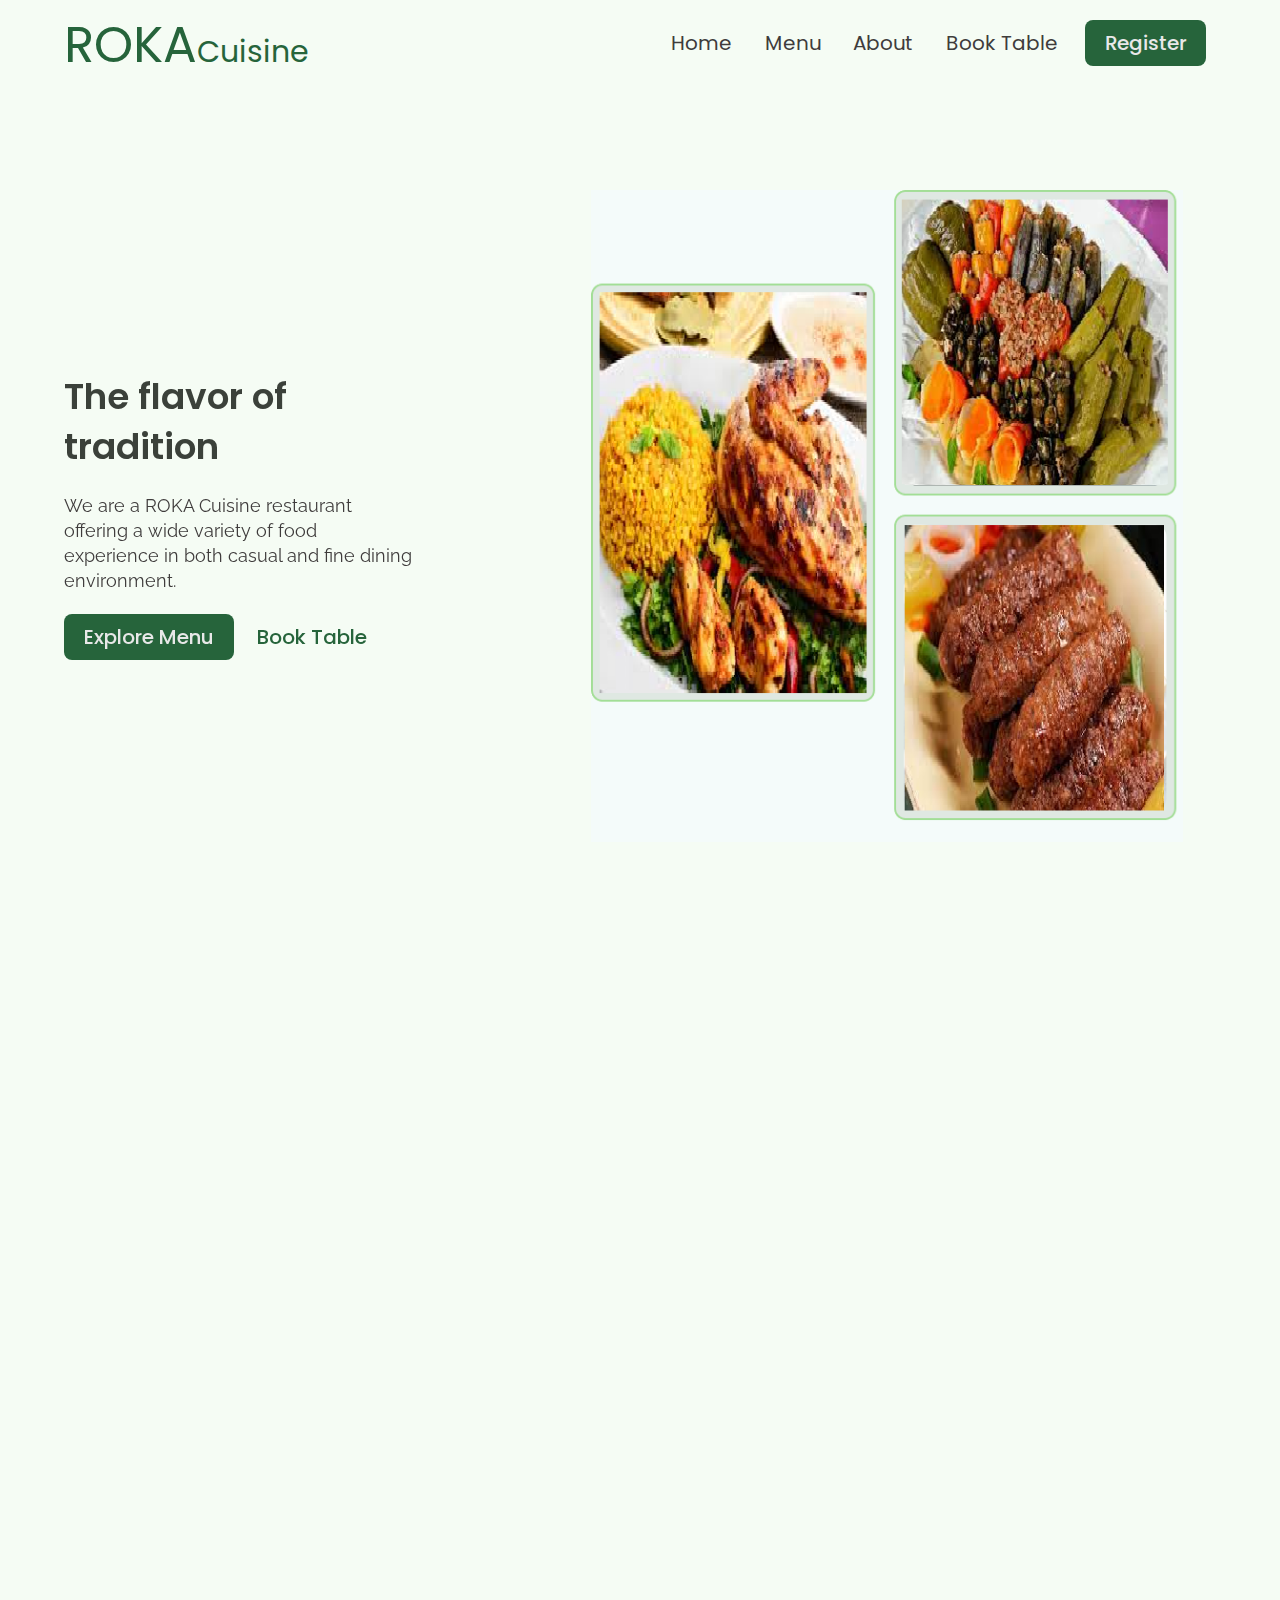
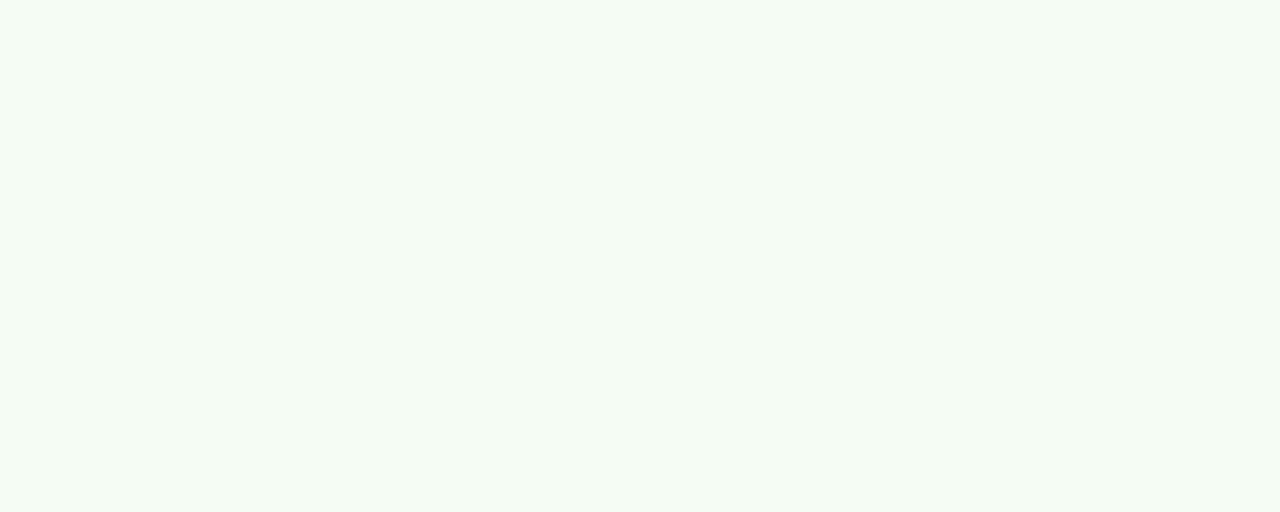
<file: shaif-s-cuisine-main/index.html>
<!DOCTYPE html>
<html lang="en">

<head>
  <meta charset="UTF-8">
  <meta http-equiv="X-UA-Compatible" content="IE=edge">
  <meta name="viewport" content="width=device-width, initial-scale=1.0">
  <link rel="shortcut icon" href="./images/favicon.ico" type="image/x-icon">
  <title>ROKA Cuisine</title>
  <link rel="stylesheet" href="./reset.css">
  <link rel="stylesheet" href="./globalStyles.css">
  <link rel="stylesheet" href="./components.css">
  <!-- aos library css  -->
  <link rel="stylesheet" href="https://unpkg.com/aos@next/dist/aos.css" />
  <!-- Add your custom css -->
  <link rel="stylesheet" href="./home.css">
</head>

<body>
  <!-- Nav Section -->
  <div class="nav">
    <div class="container">
      <div class="nav__wrapper">
        <a href="./index.html" class="logo"><h1><em>ROKA</em>Cuisine</h1>
          <!-- <img src="./images/logo.svg" alt="shaif's cuisine"> -->
        </a>
        <nav>
          <div class="nav__icon">
            <svg xmlns="http://www.w3.org/2000/svg" width="24" height="24" viewBox="0 0 24 24" fill="none"
              stroke="currentColor" stroke-width="2" stroke-linecap="round" stroke-linejoin="round"
              class="feather feather-menu">
              <line x1="3" y1="12" x2="21" y2="12" />
              <line x1="3" y1="6" x2="21" y2="6" />
              <line x1="3" y1="18" x2="21" y2="18" />
            </svg>
          </div>
          <div class="nav__bgOverlay"></div>
          <ul class="nav__list">
            <div class="nav__close">
              <svg xmlns="http://www.w3.org/2000/svg" width="24" height="24" viewBox="0 0 24 24" fill="none"
                stroke="currentColor" stroke-width="2" stroke-linecap="round" stroke-linejoin="round"
                class="feather feather-x">
                <line x1="18" y1="6" x2="6" y2="18" />
                <line x1="6" y1="6" x2="18" y2="18" />
              </svg>
            </div>
            <div class="nav__list__wrapper">
              
              <li><a class="nav__link" href="./index.html">Home</a></li>
              <li><a class="nav__link" href="./menu.html">Menu</a></li>
              <li><a class="nav__link" href="./about.html">About</a></li>
              <li><a class="nav__link" href="./booking.html">Book Table</a></li>
              <li><a href="./contact.html" class="btn primary-btn">Register</a></li>
            </div>
          </ul>
        </nav>
      </div>
    </div>
  </div>
  <!-- End Nav Section -->
  <!-- Hero Section -->
  <section id="hero">
    <div class="container">
      <div class="hero__wrapper">
        <div class="hero__left" data-aos="fade-left">
          <div class="hero__left__wrapper">

            <h1 class="hero__heading">The flavor of tradition</h1>
            <p class="hero__info">
              We are a ROKA Cuisine restaurant offering a wide variety of food experience in both casual and fine
              dining
              environment.
            </p>
            <div class="button__wrapper">
              <a href="./menu.html" class="btn primary-btn">Explore Menu</a>
              <a href="./booking.html" class="btn">Book Table</a>
            </div>
          </div>
        </div>
        <div class="hero__right" data-aos="fade-right">
          <div class="hero__imgWrapper">
            <img src="./images/dss.png">
          </div>
        </div>
      </div>
    </div>
  </section> 
  <!-- End Hero Section -->
  <!-- Store Info Section -->
  <!-- <section id="storeInfo" data-aos="fade-up">
    <div class="container">
      <div class="storeInfo__wrapper">
        <div class="storeInfo__item">
          <div class="storeInfo__icon">
            <img src="./images/wall-clock-icon.svg" alt="clock icon">
          </div>
          <h3 class="storeInfo__title">
            10 AM - 7 PM
          </h3>
          <p class="storeInfo__text">
            Opening Hour
          </p>
        </div>
        <div class="storeInfo__item">
          <div class="storeInfo__icon">
            <img src="./images/address-icon.svg" alt="clock icon">
          </div>
          <h3 class="storeInfo__title">
            GEC, Chittagong
          </h3>
          <p class="storeInfo__text">
            Address
          </p>
        </div>
        <div class="storeInfo__item">
          <div class="storeInfo__icon">
            <img src="./images/phone-icon.svg" alt="clock icon">
          </div>
          <h3 class="storeInfo__title">
            +880123443
          </h3>
          <p class="storeInfo__text">
            Call Now
          </p>
        </div>
      </div>
    </div>
   </section> -->
  <!-- End Store Info Section -->
  <!-- Our Specials Section -->
  <section id="ourSpecials" data-aos="fade-up">
    <div class="container">
      <div class="ourSpecials__wrapper">
        <div class="ourSpecials__left">
          <div class="ourSpecials__item">
            <div class="ourSpecials__item__img">
              <img src="./images/mahshi.jpeg" alt="food img">
            </div>
            <h2 class="ourSpecials__item__title">
              Mahshi
            </h2>
            <h3 class="ourSpecials__item__price">
              100 LE
            </h3>
            <div class="ourSpecials__item__stars">
              <img src="./images/3star.png" alt="3 stars">
            </div>
            <p class="ourSpecials__item__text">
              These Sweet Potato Fries bowl are a glorious, messy plate of goodness. Crispy sweet potato fries loaded
              with lots of fresh summer vegetables and a lime ranch. By adding a seasoning blend with chipotle powder,
              garlic, and onion, these spicy sweet potato fries are full of flavor.
            </p>
          </div>
          <div class="ourSpecials__item">
            <div class="ourSpecials__item__img">
              <img src="./images/koushari.jpeg" alt="food img">
            </div>
            <h2 class="ourSpecials__item__title">
              Koushari
            </h2>
            <h3 class="ourSpecials__item__price">
              30 LE
            </h3>
            <div class="ourSpecials__item__stars">
              <img src="./images/3star.png" alt="3 stars">
            </div>
            <p class="ourSpecials__item__text">
              Vegan salad bowl are immensely satisfying with any combination of whole grains, pulses, noodles, raw or
              cooked fruits, and veggies all topped off with a delicious sauce or dressing – each bite is an explosion
              of flavors and textures.
            </p>
          </div>
        </div>
        <div class="ourSpecials__right">
          <h2 class="ourSpecials__title">
            Our Specials
          </h2>
          <p class="ourSpecials__text">
            All of our food is prepared daily at our restaurants to ensure the highest quality, freshest meals are
            delivered to our customers
          </p>
          <a href="./booking.html" class="btn primary-btn">Book Table</a>
        </div>
      </div>
    </div>
  </section>
  <!-- End Our Specials Section -->
  <!-- Top Dishes -->
  
  <!-- <section id="dishGrid" data-aos="fade-up">
    <div class="container">
       <h2 class="dishGrid__title">
        Top Dishes
      </h2> 
      <div class="dishGrid__wrapper">
        <div class="dishGrid__item">
          <div class="dishGrid__item__img">
            <img src="./images/food-1.png" alt="food img">
          </div>
          <div class="dishGrid__item__info">
            <h3 class="dishGrid__item__title">
              Vegan Salad bowl
            </h3>
            <h3 class="dishGrid__item__price">$12</h3>
            <div class="dishGrid__item__stars">
              <img src="./images/3star.png" alt="3 star">
            </div>
          </div>
        </div>
        <div class="dishGrid__item">
          <div class="dishGrid__item__img">
            <img src="./images/food-2.png" alt="food img">
          </div>
          <div class="dishGrid__item__info">
            <h3 class="dishGrid__item__title">
              Vegan Pesto Zoodles
            </h3>
            <h3 class="dishGrid__item__price">$12</h3>
            <div class="dishGrid__item__stars">
              <img src="./images/3star.png" alt="3 star">
            </div>
          </div>
        </div>
        <div class="dishGrid__item">
          <div class="dishGrid__item__img">
            <img src="./images/food-7.png" alt="food img">
          </div>
          <div class="dishGrid__item__info">
            <h3 class="dishGrid__item__title">
              Hot Green Bowl
            </h3>
            <h3 class="dishGrid__item__price">$12</h3>
            <div class="dishGrid__item__stars">
              <img src="./images/3star.png" alt="3 star">
            </div>
          </div>
        </div>
      </div>
    </div>
  </section> -->
  <!-- End Top Dishes -->
  <!-- Discount Section -->
  <!-- <section id="discount" data-aos="fade-up">
    <div class="container">
      <div class="discount__wrapper">
        <div class="discount__images">
          <div class="discount__img1">
            <img src="./images/food-5.png" alt="Food img">
          </div>
          <div class="discount__img2">
            <img src="./images/food-4.png" alt="Food img">
          </div>
          <div class="discount__img3">
            <img src="./images/food-3.png" alt="Food img">
          </div>
        </div>
        <div class="discount__info">
          <h3 class="discount__text">20% OFF</h3>
          <h3 class="discount__title">Demo Dish For Discount</h3>
          <h3 class="discount__price">
            <span class="discount__oldPrice">$45</span>
            <span class="discount__newPrice">$35</span>
          </h3>
          <div class="discount__stars">
            <img src="./images/3star.png" alt="3 stars">
          </div>
          <a class="btn primary-btn" href="./booking.html">Book Table</a>
        </div>
      </div>
    </div>
  </section> -->
  <!-- End Discount Section -->
  <!-- Events Media -->
  <!-- <section id="eventsMedia" data-aos="fade-up">
    <div class="container">
      <div class="eventsMedia__wrapper">
        <div class="eventsMedia__1">
          <img src="./images/eventsMedia1.png" alt="events">
          <a href="#" class="eventsMedia__1__playButton">
            <img src="./images/playIcon.svg" alt="play button">
          </a>
        </div>
        <div class="eventMedia__2">
          <img src="./images/eventsMedia2.png" alt="events">
        </div>
      </div>
    </div>
  </section> -->
  <!-- End Events Media -->
  <!-- Events Info -->
  <!-- <section id="eventsInfo" data-aos="fade-up">
    <div class="container">
      <div class="eventsInfo__wrapper">
        <div class="eventsInfo__left">
          <div class="eventsInfo__item">
            <div class="eventsInfo__item__img">
              <img src="./images/event-corporate.png" alt="corporate events">
            </div>
            <div class="eventsInfo__item__info">
              <h2 class="eventsInfo__item__title">Corporate Events</h2>
              <p class="eventsInfo__item__text">
                Shaif's Cuisine is the perfect venue for your corporate events. We specialize in private parties.
              </p>
            </div>
          </div>
          <div class="eventsInfo__item">
            <div class="eventsInfo__item__img">
              <img src="./images/event-weedings.png" alt="wedding events">
            </div>
            <div class="eventsInfo__item__info">
              <h2 class="eventsInfo__item__title">Weddings</h2>
              <p class="eventsInfo__item__text">
                Shaif's Cuisine offers an intimately unique wedding experience set in a spectacular setting that is
                sophisticated and comfortable.
              </p>
            </div>
          </div>
        </div>
        <div class="eventsInfo__right">
          <h2 class="eventsInfo__title">Book For Events</h2>
          <p class="eventsInfo__text">Book your private event or corporate function at Shaif's cuisine to experience a
            truly unique experience.</p>
          <a href="./contact.html" class="btn primary-btn">Contact Now</a>
        </div>
      </div>
    </div>
  </section> -->
  <!-- End Events Info -->
  <!-- Why Us section -->
  <section id="whyUs">
    <div class="container">
      <div class="whyUs__wrapper">
        <div class="whyUs__left" data-aos="fade-right">
          <h2 class="whyUs__title">
            Why Choose Our Food
          </h2>
          <p class="whyUs__text">
            Quality of Service, Food, Ambiance, and Value of Money are the primary elements for choosing a restaurant.
            Shaif's Cuisine is one of the most exquisite fine-dinning restaurant in Chittagong cities with a captivating
            view of GEC Hills, perfect ambiance, and scrumptious food.
          </p>
        </div>
        <div class="whyUs__right" data-aos="fade-left">
          <div class="whyUs__items__wrapper">
            <div class="whyUs__item">
              <div class="whyUs__item__icon">
                <img src="./images/whyUs-icon1.svg" alt="quality Food">
              </div>
              <p class="whyUs__item__text">Quality Food</p>
            </div>
            <div class="whyUs__item">
              <div class="whyUs__item__icon">
                <img src="./images/whyUs-icon2.svg" alt="Classical taste">
              </div>
              <p class="whyUs__item__text">Classical taste</p>
            </div>
            <div class="whyUs__item">
              <div class="whyUs__item__icon">
                <img src="./images/whyUs-icon3.svg" alt="Skilled chef">
              </div>
              <p class="whyUs__item__text">Skilled chef</p>
            </div>
            <div class="whyUs__item">
              <div class="whyUs__item__icon">
                <img src="./images/whyUs-icon4.svg" alt="Best service">
              </div>
              <p class="whyUs__item__text">Best service</p>
            </div>
          </div>
        </div>
      </div>
    </div>
  </section>
  <!-- End Why Us section -->
  <!-- Testimonial Section -->
  <!-- <section id="testimonial">
    <div class="container">
      <div class="testimonial__wrapper" data-aos="fade-up">
        <h2 class="testimonial__title">What Our Customers Say</h2>
        <div class="testimonial__items__wrapper">
          <div class="testimonial__item">
            <div class="testimonial__item__img">
              <img src="./images/testimonial_img1.png" alt="Sayed Ahmed">
            </div>
            <div class="testimonial__item__info">
              <h3 class="testimonial__item__name">Sayed Ahmed</h3>
              <div class="testimonial__item__stars">
                <img src="./images/3star.png" alt="3 star">
              </div>
              <p class="testimonial__item__text">
                “Visited Shaif’s Cuisine with friends last Sunday. Really lovely meal and very warm welcome – we would
                recommend this lovely restaurant and will try to go back again”
              </p>
            </div>
          </div>
          <div class="testimonial__item">
            <div class="testimonial__item__img">
              <img src="./images/testimonial_img1.png" alt="Sayed Ahmed">
            </div>
            <div class="testimonial__item__info">
              <h3 class="testimonial__item__name">Arfan</h3>
              <div class="testimonial__item__stars">
                <img src="./images/3star.png" alt="3 star">
              </div>
              <p class="testimonial__item__text">
                "from start to finish, lovely experience. Hostess very pleasant, wait staff john was wonderful and
                attentive, food plentiful and delicious, desserts out of this world"
              </p>
            </div>
          </div>
          <div class="testimonial__item">
            <div class="testimonial__item__img">
              <img src="./images/testimonial_img1.png" alt="Sayed Ahmed">
            </div>
            <div class="testimonial__item__info">
              <h3 class="testimonial__item__name">Fahim & Nishat</h3>
              <div class="testimonial__item__stars">
                <img src="./images/3star.png" alt="3 star">
              </div>
              <p class="testimonial__item__text">
                “A warm and friendly welcome with fantastic customer service. Always great, tasty food served piping
                hot- just the way we love it . Would definitely recommend. We have been repeatedly and it's consistently
                exceeded our expectations"
              </p>
            </div>
          </div>
          <div class="testimonial__item">
            <div class="testimonial__item__img">
              <img src="./images/testimonial_img1.png" alt="Sayed Ahmed">
            </div>
            <div class="testimonial__item__info">
              <h3 class="testimonial__item__name">Hussain</h3>
              <div class="testimonial__item__stars">
                <img src="./images/3star.png" alt="3 star">
              </div>
              <p class="testimonial__item__text">
                “I would just like to say thank you for the excellent service we received in your restaurant last night.
                Although the place was very busy we still had an excellent time and really appreciated the live
                entertainment too!“
              </p>
            </div>
          </div>
        </div>
      </div>
    </div>
  </section> -->
  <!-- End Testimonial Section -->
  <!-- Newsletter Section -->
  <!-- <section id="newsletter" data-aos="fade-up">
    <div class="container">
      <div class="newsletter__wrapper">
        <div class="newsletter__info">
          <h3 class="newsletter__title">Join Newsletter</h3>
          <p class="newsletter__text">
            Get notified with the latest news and recent offers from the “Shaif’s Cuisine”
          </p>
        </div>
        <div class="newsletter__form">
          <form action="">
            <label for="email">
              <input type="email" placeholder="Your Email Address">
            </label>
            <button type="submit">Join</button>
          </form>
        </div>
      </div>
    </div>
  </section> -->
  <!-- End Newsletter Section -->

  <!-- Footer -->
  <!-- <footer>
    <div class="container">
      <div class="footer__wrapper">
        <div class="footer__col1">
          <div class="footer__logo">
            <img src="./images/logo.svg" alt="shaif's cuisine">
          </div>
          <p class="footer__desc">
            Fresh and delicious traditional Bangladeshi food to delight the whole family.
          </p>
          <div class="footer__socials">
            <h4 class="footer__socials__title">Follow us</h4>
            <ol class="footer__socials__list">
              <li>
                <a href="#">
                  <svg xmlns="http://www.w3.org/2000/svg" width="24" height="24" viewBox="0 0 24 24" fill="none"
                    stroke="currentColor" stroke-width="1" stroke-linecap="round" stroke-linejoin="round"
                    class="feather feather-facebook">
                    <path d="M18 2h-3a5 5 0 0 0-5 5v3H7v4h3v8h4v-8h3l1-4h-4V7a1 1 0 0 1 1-1h3z" />
                  </svg>
                </a>
              </li>
              <li>
                <a href="#">
                  <svg xmlns="http://www.w3.org/2000/svg" width="24" height="24" viewBox="0 0 24 24" fill="none"
                    stroke="currentColor" stroke-width="1" stroke-linecap="round" stroke-linejoin="round"
                    class="feather feather-instagram">
                    <rect x="2" y="2" width="20" height="20" rx="5" ry="5" />
                    <path d="M16 11.37A4 4 0 1 1 12.63 8 4 4 0 0 1 16 11.37z" />
                    <line x1="17.5" y1="6.5" x2="17.51" y2="6.5" />
                  </svg>
                </a>
              </li>
              <li>
                <a href="#">
                  <svg xmlns="http://www.w3.org/2000/svg" width="24" height="24" viewBox="0 0 24 24" fill="none"
                    stroke="currentColor" stroke-width="1" stroke-linecap="round" stroke-linejoin="round"
                    class="feather feather-twitter">
                    <path
                      d="M23 3a10.9 10.9 0 0 1-3.14 1.53 4.48 4.48 0 0 0-7.86 3v1A10.66 10.66 0 0 1 3 4s-4 9 5 13a11.64 11.64 0 0 1-7 2c9 5 20 0 20-11.5a4.5 4.5 0 0 0-.08-.83A7.72 7.72 0 0 0 23 3z" />
                  </svg>
                </a>
              </li>
            </ol>
          </div>
        </div>
        <div class="footer__col2">
          <h3 class="footer__text__title">
            Links
          </h3>
          <ol class="footer__text">
            <li>
              <a href="/index.html">Home</a>
            </li>
            <li>
              <a href="./menu.html">Menu</a>
            </li>
            <li>
              <a href="./booking.html">Book Table</a>
            </li>
            <li>
              <a href="./about.html">About Us</a>
            </li>
            <li>
              <a href="./contact.html">contact Us</a>
            </li>
            <li>
              <a href="#">Privacy Policy</a>
            </li>
          </ol>
        </div>
        <div class="footer__col3">
          <h3 class="footer__text__title">
            Support
          </h3>
          <ol class="footer__text">
            <li>
              <a href="#">Contact</a>
            </li>
            <li>
              <a href="#">Support Center</a>
            </li>
            <li>
              <a href="#">Feedback</a>
            </li>
          </ol>
        </div>
        <div class="footer__col4">
          <h3 class="footer__text__title">
            Contact
          </h3>
          <ol class="footer__text">
            <li>
              <a href="#">+880123</a>
            </li>
            <li>
              <a href="#">webcifar@gmail.com</a>
            </li>
            <li>
              <a href="#">GEC Circle, Chittagong, Bangladesh</a>
            </li>
          </ol>
        </div>
      </div>
    </div>
  </footer>
  <div id="copyright">
    <div class="container">
      <p class="copyright__text">
        © copyright 2021 Shaif’s Cuisine | All rights reserved
      </p>
    </div>
  </div> -->
  <!-- End Footer -->

  <!-- aos script -->
  <script src="https://unpkg.com/aos@next/dist/aos.js"></script>
  <!-- custom script -->
  <script src="./main.js"></script>
</body>

</html>
</file>
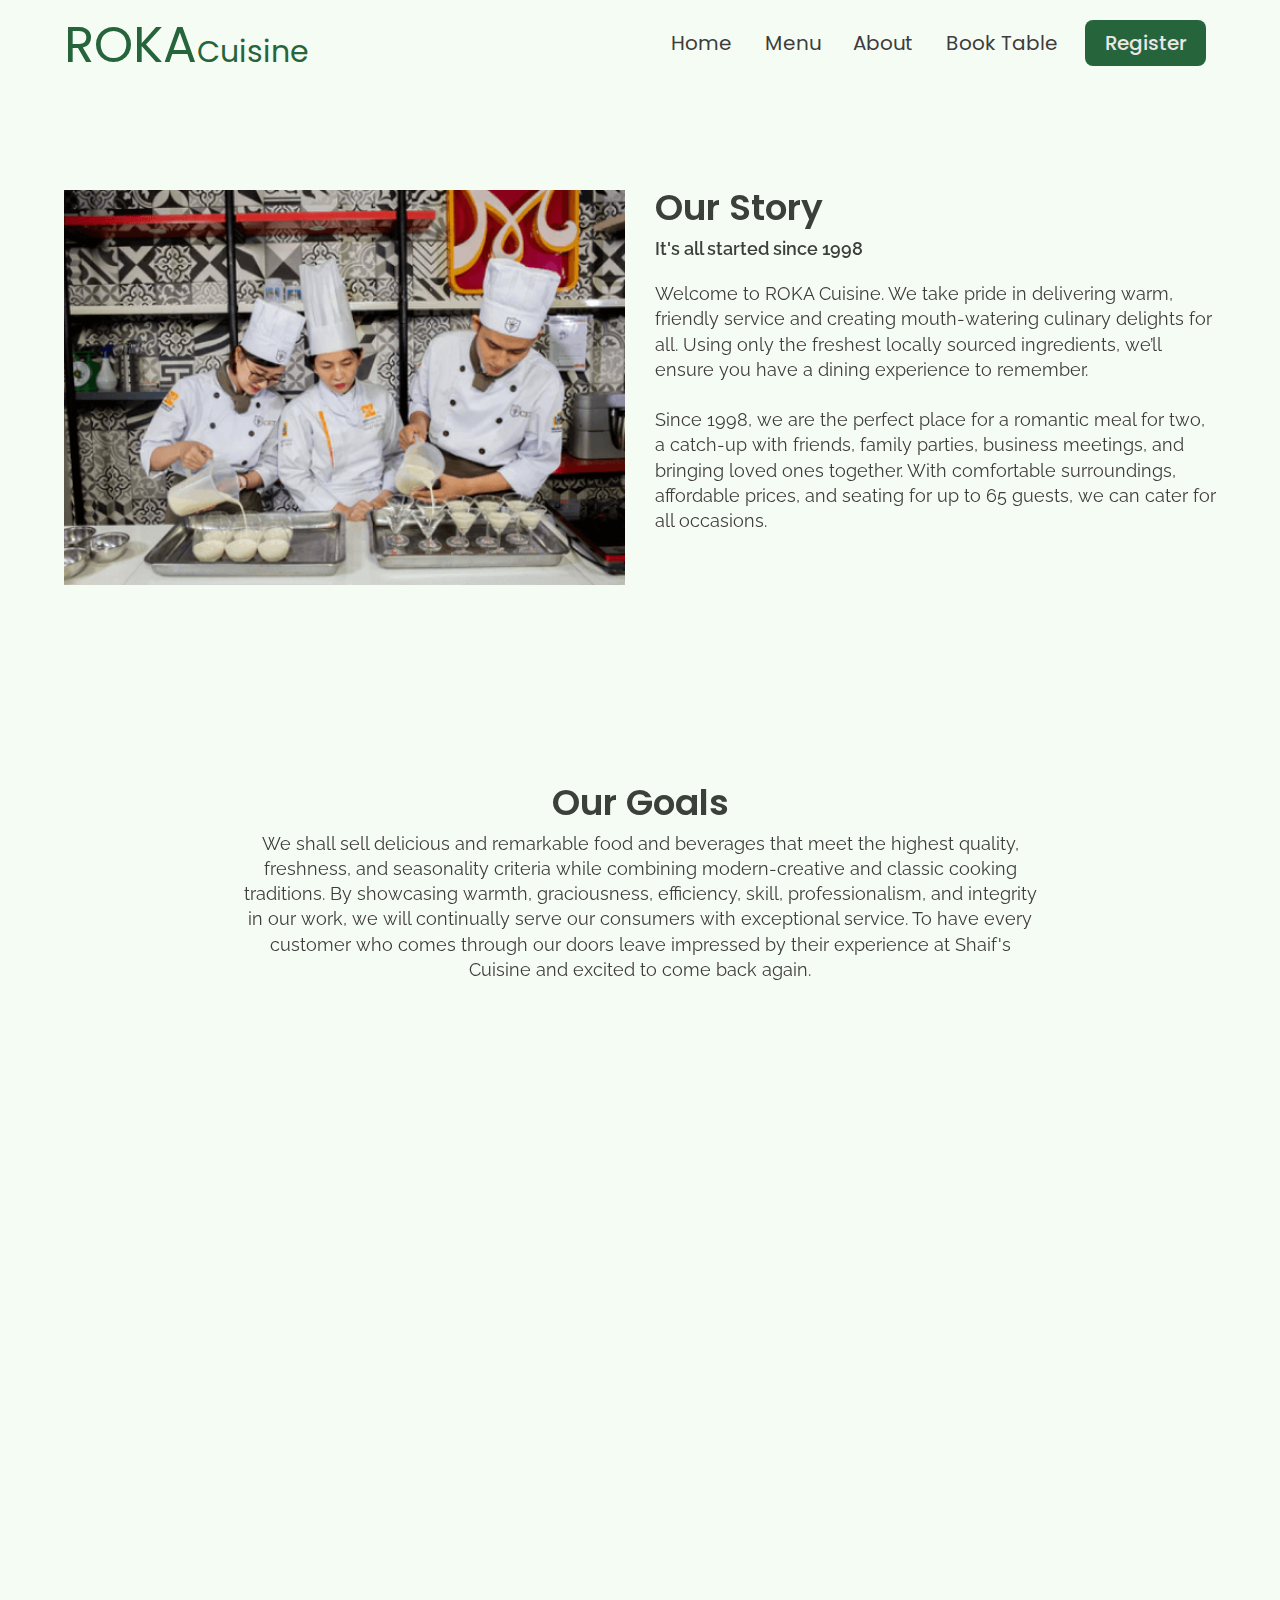
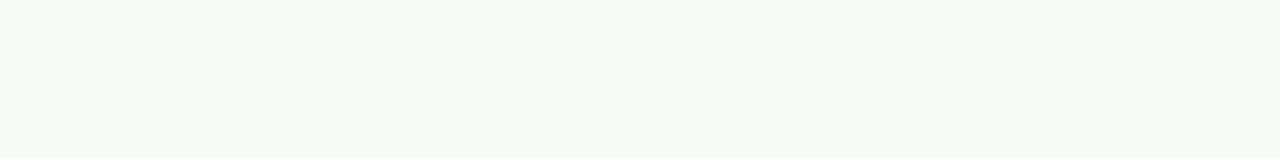
<file: shaif-s-cuisine-main/about.html>
<!DOCTYPE html>
<html lang="en">

<head>
  <meta charset="UTF-8">
  <meta http-equiv="X-UA-Compatible" content="IE=edge">
  <meta name="viewport" content="width=device-width, initial-scale=1.0">
  <link rel="shortcut icon" href="./images/favicon.ico" type="image/x-icon">
  <title>About | ROKA Cuisine</title>
  <link rel="stylesheet" href="./reset.css">
  <link rel="stylesheet" href="./globalStyles.css">
  <link rel="stylesheet" href="./components.css">
  <!-- aos library css  -->
  <link rel="stylesheet" href="https://unpkg.com/aos@next/dist/aos.css" />
  <link rel="stylesheet" href="./about.css">
</head>

<body>
  <!-- Nav Section -->
  <div class="nav">
    <div class="container">
      <div class="nav__wrapper">
        <a href="./index.html" class="logo"><h1><em>ROKA</em>Cuisine</h1>
          <!-- <img src="./images/logo.svg" alt="shaif's cuisine"> -->
        </a>
        <nav>
          <div class="nav__icon">
            <svg xmlns="http://www.w3.org/2000/svg" width="24" height="24" viewBox="0 0 24 24" fill="none"
              stroke="currentColor" stroke-width="2" stroke-linecap="round" stroke-linejoin="round"
              class="feather feather-menu">
              <line x1="3" y1="12" x2="21" y2="12" />
              <line x1="3" y1="6" x2="21" y2="6" />
              <line x1="3" y1="18" x2="21" y2="18" />
            </svg>
          </div>
          <div class="nav__bgOverlay"></div>
          <ol class="nav__list">
            <div class="nav__close">
              <svg xmlns="http://www.w3.org/2000/svg" width="24" height="24" viewBox="0 0 24 24" fill="none"
                stroke="currentColor" stroke-width="2" stroke-linecap="round" stroke-linejoin="round"
                class="feather feather-x">
                <line x1="18" y1="6" x2="6" y2="18" />
                <line x1="6" y1="6" x2="18" y2="18" />
              </svg>
            </div>
            <div class="nav__list__wrapper">

              <li><a class="nav__link" href="./index.html">Home</a></li>
              <li><a class="nav__link" href="./menu.html">Menu</a></li>
              <li><a class="nav__link" href="./about.html">About</a></li>
              <li><a class="nav__link" href="./booking.html">Book Table</a></li>
              <li><a href="./contact.html" class="btn primary-btn">Register</a></li>
            </div>
          </ol>
        </nav>
      </div>
    </div>
  </div>
  <!-- End Nav Section -->
  <!-- Our Story Section -->
  <section id="ourStory" data-aos="fade-up">
    <div class="container">
      <div class="ourStory__wrapper">

        <div class="ourStory__img">
          <img src="./images/ourStoryImg.png" alt="shaif's cuisine">
        </div>
        <div class="ourStory__info">
          <h3 class="ourStory__title">
            Our Story
          </h3>
          <p class="ourStory__subtitle">
            It's all started since 1998
          </p>
          <p class="ourStory__text">
            Welcome to ROKA Cuisine. We take pride in delivering warm, friendly service and creating mouth-watering
            culinary delights for all. Using only the freshest locally sourced ingredients, we’ll ensure you have a
            dining
            experience to remember.
            <br><br>
            Since 1998, we are the perfect place for a romantic meal for two, a catch-up with friends, family parties,
            business meetings, and bringing loved ones together. With comfortable surroundings, affordable prices, and
            seating for up to 65 guests, we can cater for all occasions.
          </p>
        </div>
      </div>
    </div>
  </section>
  <!-- End Our Story Section -->
  <!-- Our Goals -->
  <section id="ourGoals" data-aos="fade-down">
    <div class="container">
      <div class="ourGoals__info">
        <h3 class="ourGoals__title">
          Our Goals
        </h3>
        <p class="ourGoals__text">
          We shall sell delicious and remarkable food and beverages that meet the highest quality, freshness, and
          seasonality criteria while combining modern-creative and classic cooking traditions. By showcasing warmth,
          graciousness, efficiency, skill, professionalism, and integrity in our work, we will continually serve our
          consumers with exceptional service. To have every customer who comes through our doors leave impressed by
          their experience at Shaif's Cuisine and excited to come back again.
        </p>
      </div>
      <div class="ourGoals__imgs__wrapper" data-aos="fade-up">
        <div class="ourGoals__img1">
          <img src="./images/ourGoals_img1.png" alt="kitchen img">
        </div>
        <div class="ourGoals__img2">
          <img src="./images/ourGoals_img2.png" alt="kitchen img">
        </div>
        <div class="ourGoals__img3">
          <img src="./images/ourGoals_img3.png" alt="kitchen img">
        </div>
      </div>
    </div>
  </section>
  <!-- End Our Goals -->
 

  <!-- aos scripts -->
  <script src="https://unpkg.com/aos@next/dist/aos.js"></script>
  <!-- custom scripts -->
  <script src="./main.js"></script>
</body>

</html>
</file>
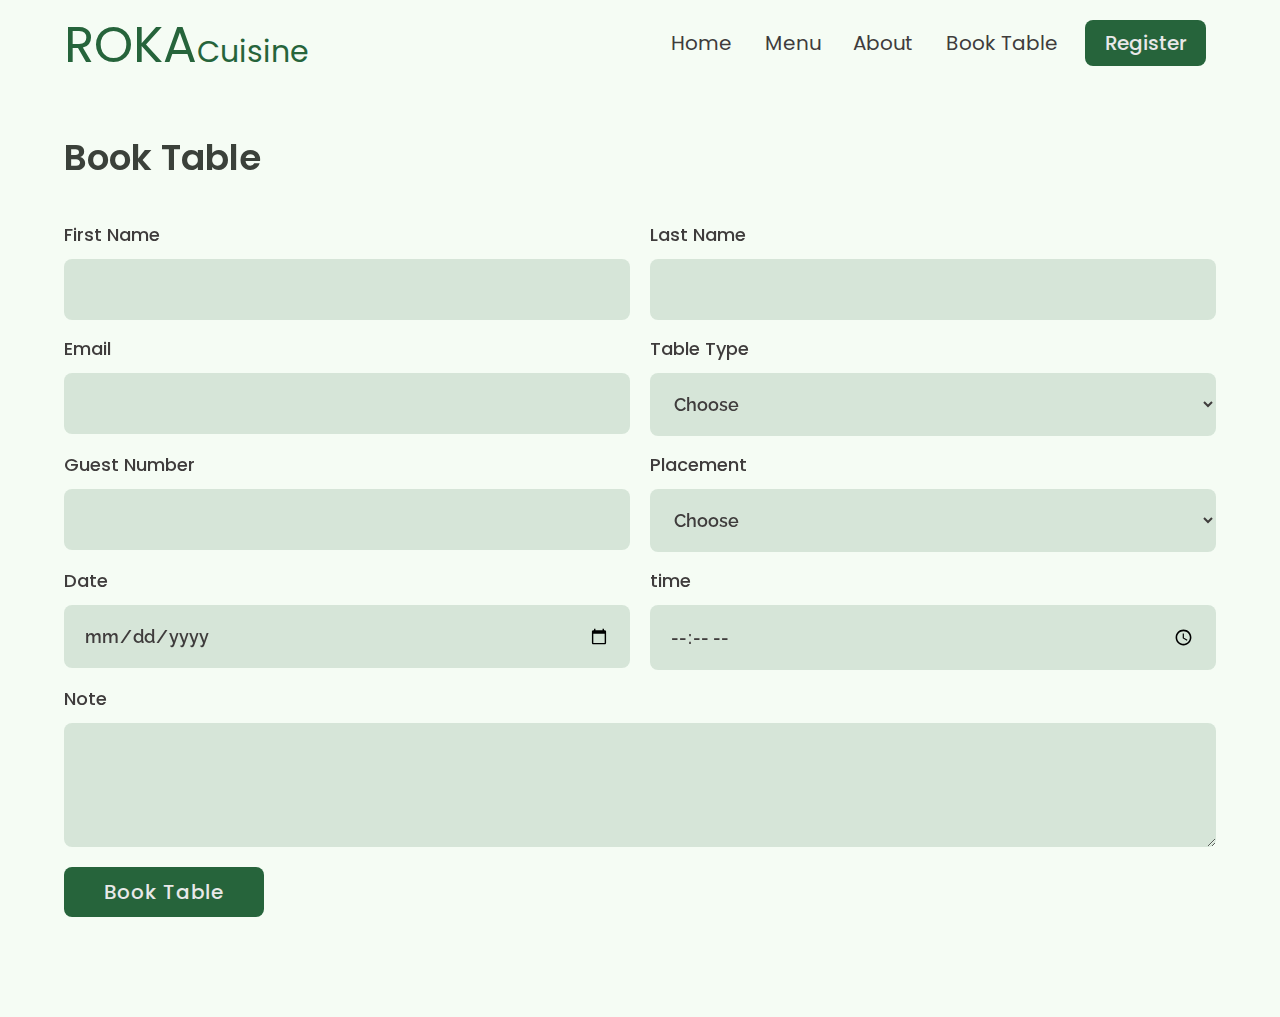
<file: shaif-s-cuisine-main/booking.html>
<!DOCTYPE html>
<html lang="en">

<head>
  <meta charset="UTF-8">
  <meta http-equiv="X-UA-Compatible" content="IE=edge">
  <meta name="viewport" content="width=device-width, initial-scale=1.0">
  <link rel="shortcut icon" href="./images/favicon.ico" type="image/x-icon">
  <title>Booking | ROKA Cuisine</title>
  <link rel="stylesheet" href="./reset.css">
  <link rel="stylesheet" href="./globalStyles.css">
  <link rel="stylesheet" href="./components.css">
  <!-- aos library css  -->
  <link rel="stylesheet" href="https://unpkg.com/aos@next/dist/aos.css" />
</head>

<body>
  <!-- Nav Section -->
  <div class="nav">
    <div class="container">
      <div class="nav__wrapper">
        <a href="./index.html" class="logo"><h1><em>ROKA</em>Cuisine</h1>
          <!-- <img src="./images/logo.svg" alt="shaif's cuisine"> -->
        </a>
        <nav>
          <div class="nav__icon">
            <svg xmlns="http://www.w3.org/2000/svg" width="24" height="24" viewBox="0 0 24 24" fill="none"
              stroke="currentColor" stroke-width="2" stroke-linecap="round" stroke-linejoin="round"
              class="feather feather-menu">
              <line x1="3" y1="12" x2="21" y2="12" />
              <line x1="3" y1="6" x2="21" y2="6" />
              <line x1="3" y1="18" x2="21" y2="18" />
            </svg>
          </div>
          <div class="nav__bgOverlay"></div>
          <ol class="nav__list">
            <div class="nav__close">
              <svg xmlns="http://www.w3.org/2000/svg" width="24" height="24" viewBox="0 0 24 24" fill="none"
                stroke="currentColor" stroke-width="2" stroke-linecap="round" stroke-linejoin="round"
                class="feather feather-x">
                <line x1="18" y1="6" x2="6" y2="18" />
                <line x1="6" y1="6" x2="18" y2="18" />
              </svg>
            </div>
            <div class="nav__list__wrapper">

              <li><a class="nav__link" href="./index.html">Home</a></li>
              <li><a class="nav__link" href="./menu.html">Menu</a></li>
              <li><a class="nav__link" href="./about.html">About</a></li>
              <li><a class="nav__link" href="./booking.html">Book Table</a></li>
              <li><a href="./contact.html" class="btn primary-btn">Register</a></li>
            </div>
          </ol>
        </nav>
      </div>
    </div>
  </div>
  <!-- End Nav Section -->
  <!-- Booking Section -->
  <section id="form" data-aos="fade-up">
    <div class="container">
      <h3 class="form__title">Book Table</h3>
      <div class="form__wrapper">
        <form name="booking" method="POST" netlify>
          <div class="form__group">
            <label for="firstName">First Name</label>
            <input type="text" id="firstName" name="First Name" required>
          </div>
          <div class="form__group">
            <label for="lastName">Last Name</label>
            <input type="text" id="lastName" name="Last Name" required>
          </div>
          <div class="form__group">
            <label for="email">Email</label>
            <input type="email" id="email" name="Email" required>
          </div>
          <div class="form__group">
            <label for="tableType">Table Type</label>
            <select name="Table Type" id="tableType" required>
              <option selected disabled>Choose</option>
              <option value="small">Small(2 persons)</option>
              <option value="medium">Small(4 persons)</option>
              <option value="large">large(6 persons)</option>
            </select>
          </div>
          <div class="form__group">
            <label for="guestNumber">Guest Number</label>
            <input type="number" id="guestNumber" name="Guest Number" min="1" max="10" required>
          </div>
          <div class="form__group">
            <label for="placement">Placement</label>
            <select name="Placement" id="placement">
              <option selected disabled>Choose</option>
              <option value="outdoor">Outdoor</option>
              <option value="indoor">Indoor</option>
              <option value="rooftop">rooftop</option>
            </select>
          </div>
          <div class="form__group">
            <label for="date">Date</label>
            <input type="date" id="date" name="Date" required>
          </div>
          <div class="form__group">
            <label for="time">time</label>
            <input type="time" id="time" name="Time" required>
          </div>
          <div class="form__group form__group__full">
            <label for="note">Note</label>
            <textarea name="Note" id="note" rows="4"></textarea>
          </div>
          <button type="submit" class="btn primary-btn">Book Table</button>
        </form>
      </div>
    </div>
  </section>
  <!-- End Booking Section -->


  <!-- aos scripts -->
  <script src="https://unpkg.com/aos@next/dist/aos.js"></script>
  <!-- custom scripts -->
  <script src="./main.js"></script>
</body>

</html>
</file>
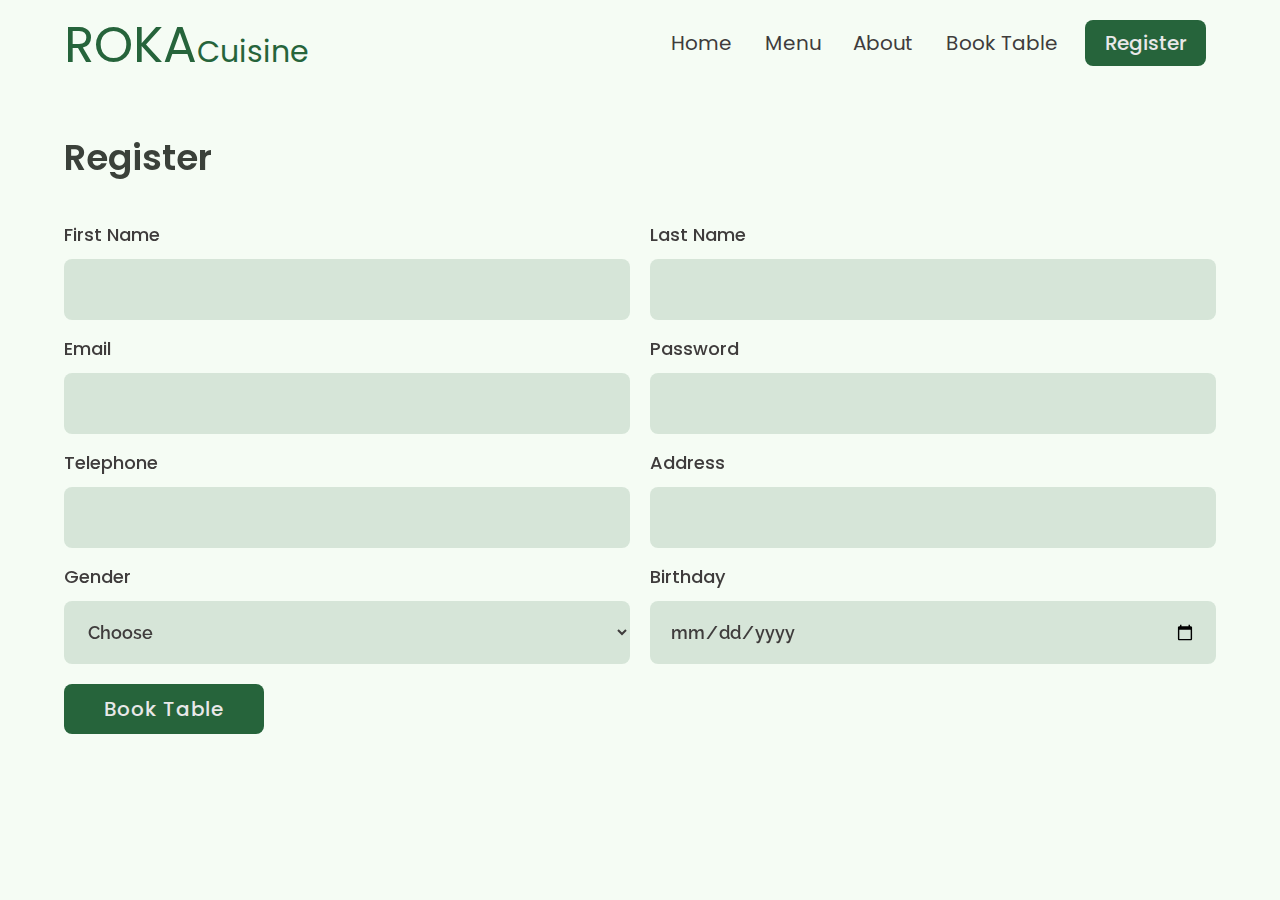
<file: shaif-s-cuisine-main/contact.html>
<!DOCTYPE html>
<html lang="en">

<head>
  <meta charset="UTF-8">
  <meta http-equiv="X-UA-Compatible" content="IE=edge">
  <meta name="viewport" content="width=device-width, initial-scale=1.0">
  <link rel="shortcut icon" href="./images/favicon.ico" type="image/x-icon">
  <title>Contact | ROKACuisine</title>
  <link rel="stylesheet" href="./reset.css">
  <link rel="stylesheet" href="./globalStyles.css">
  <link rel="stylesheet" href="./components.css">
  <!-- aos library css  -->
  <link rel="stylesheet" href="https://unpkg.com/aos@next/dist/aos.css" />
  <!-- Add your custom css -->
</head>

<body>
  <!-- Nav Section -->
  <div class="nav">
    <div class="container">
      <div class="nav__wrapper">
        <a href="./index.html" class="logo" ><h1><em>ROKA</em>Cuisine</h1>
          <!-- <img src="./images/logo.svg" alt="shaif's cuisine"> -->
        </a>
        <nav>
          <div class="nav__icon">
            <svg xmlns="http://www.w3.org/2000/svg" width="24" height="24" viewBox="0 0 24 24" fill="none"
              stroke="currentColor" stroke-width="2" stroke-linecap="round" stroke-linejoin="round"
              class="feather feather-menu">
              <line x1="3" y1="12" x2="21" y2="12" />
              <line x1="3" y1="6" x2="21" y2="6" />
              <line x1="3" y1="18" x2="21" y2="18" />
            </svg>
          </div>
          <div class="nav__bgOverlay"></div>
          <ol class="nav__list">
            <div class="nav__close">
              <svg xmlns="http://www.w3.org/2000/svg" width="24" height="24" viewBox="0 0 24 24" fill="none"
                stroke="currentColor" stroke-width="2" stroke-linecap="round" stroke-linejoin="round"
                class="feather feather-x">
                <line x1="18" y1="6" x2="6" y2="18" />
                <line x1="6" y1="6" x2="18" y2="18" />
              </svg>
            </div>
            <div class="nav__list__wrapper">

              <li><a class="nav__link" href="./index.html">Home</a></li>
              <li><a class="nav__link" href="./menu.html">Menu</a></li>
              <li><a class="nav__link" href="./about.html">About</a></li>
              <li><a class="nav__link" href="./booking.html">Book Table</a></li>
              <li><a href="./contact.html" class="btn primary-btn">Register</a></li>
            </div>
          </ol>
        </nav>
      </div>
    </div>
  </div>
  <!-- End Nav Section -->
  <!-- Store Info Section -->
  <!-- <section id="storeInfo" data-aos="fade-up">
    <div class="container">
      <div class="storeInfo__wrapper">
        <div class="storeInfo__item">
          <div class="storeInfo__icon">
            <img src="./images/wall-clock-icon.svg" alt="clock icon">
          </div>
          <h3 class="storeInfo__title">
            10 AM - 7 PM
          </h3>
          <p class="storeInfo__text">
            Opening Hour
          </p>
        </div>
        <div class="storeInfo__item">
          <div class="storeInfo__icon">
            <img src="./images/address-icon.svg" alt="clock icon">
          </div>
          <h3 class="storeInfo__title">
            GEC, Chittagong
          </h3>
          <p class="storeInfo__text">
            Address
          </p>
        </div>
        <div class="storeInfo__item">
          <div class="storeInfo__icon">
            <img src="./images/phone-icon.svg" alt="clock icon">
          </div>
          <h3 class="storeInfo__title">
            +880123443
          </h3>
          <p class="storeInfo__text">
            Call Now
          </p>
        </div>
      </div>
    </div>
  </section> -->
  <!-- End Store Info Section -->
  <!-- Contact Form Section -->
  <!-- <section id="form" data-aos="fade-down">
    <div class="container">
      <h3 class="form__title">
        Contact & Inquiry
      </h3>
      <div class="form__wrapper">
        <form name="contact" method="POST" netlify>
          <div class="form__group">
            <label for="firstName">First Name</label>
            <input type="text" id="firstName" name="First Name" required>
          </div>
          <div class="form__group">
            <label for="lastName">Last Name</label>
            <input type="text" id="lastName" name="Last Name" required>
          </div>
          <div class="form__group">
            <label for="email">Email</label>
            <input type="email" id="email" name="Email" required>
          </div>
          <div class="form__group">
            <label for="subject">Subject</label>
            <input type="text" id="subject" name="Subject" required>
          </div>
          <div class="form__group form__group__full">
            <label for="message">Message</label>
            <textarea name="Message" id="message" cols="30" rows="10" required></textarea>
          </div>
          <button type="submit" class="btn primary-btn">Send</button>
        </form>
      </div>
    </div>
  </section> -->
  <section id="form" data-aos="fade-up">
    <div class="container">
      <h3 class="form__title">Register</h3>
      <div class="form__wrapper">
        <!-- netlify -->
        <form name="booking"  id="Form" action="index.html">
          <div class="form__group">
            <label for="firstName">First Name</label>
            <!-- required -->
            <input type="text" id="firstName" name="First Name" >
          </div>
          <div class="form__group">
            <label for="lastName">Last Name</label>
            <input type="text" id="lastName" name="Last Name" >
          </div>
          <div class="form__group">
            <label for="email">Email</label>
            <input type="email" id="email" name="Email" >
          </div>
          <!-- <div class="form__group">
            <label for="guestNumber">Phone Number</label>
            <input type="number" id="guestNumber" name="Guest Number" min="1" max="11" required>
          </div> -->
          <div class="form__group">
            <label class="input-label">Password</label>
            <input type="password" maxLength="8" name="password" id="password" class="input-field" />
           
        </div>
          <div class="form__group">
            <label class="input-label">Telephone </label>
            <input type="text" name="telephone" class="input-field" id="telephone" />
           
        </div>
        <div class="form__group">
          <label class="input-label">Address</label>
          <input type="text" class="input-field" name="address" id="address"  />
          
      </div>
          <div class="form__group">
            <label for="gender" >Gender</label>
            <select name="gender" id="gender">
              <option selected disabled>Choose</option>
              <option value="male">Male</option>
              <option value="Famale">Famale</option>
            </select>
          </div>
          
          <!-- <div class="form__group">
            <label for="placement">Placement</label>
            <select name="Placement" id="placement">
              <option selected disabled>Choose</option>
              <option value="outdoor">Outdoor</option>
              <option value="indoor">Indoor</option>
              <option value="rooftop">rooftop</option>
            </select>
          </div> -->
          <div class="form__group">
            <label for="date">Birthday</label>
            <input type="date" id="date" name="Date">
          </div>
          <!-- <div class="form__group">
            <label for="time">time</label>
            <input type="time" id="time" name="Time" required>
          </div> -->
          <!-- <div class="form__group form__group__full">
            <label for="note">Note</label>
            <textarea name="Note" id="note" rows="4"></textarea>
          </div> -->
          <button type="submit" class="btn primary-btn">Book Table</button>
        </form>
      </div>
    </div>
  </section>
  <!-- End Contact Form Section-->
  


  <!-- aos script -->
  <script src="https://unpkg.com/aos@next/dist/aos.js"></script>
  <!-- custom script -->
  <script src="./main.js"></script>
  <script src="register.js"></script>
</body>

</html>
</file>
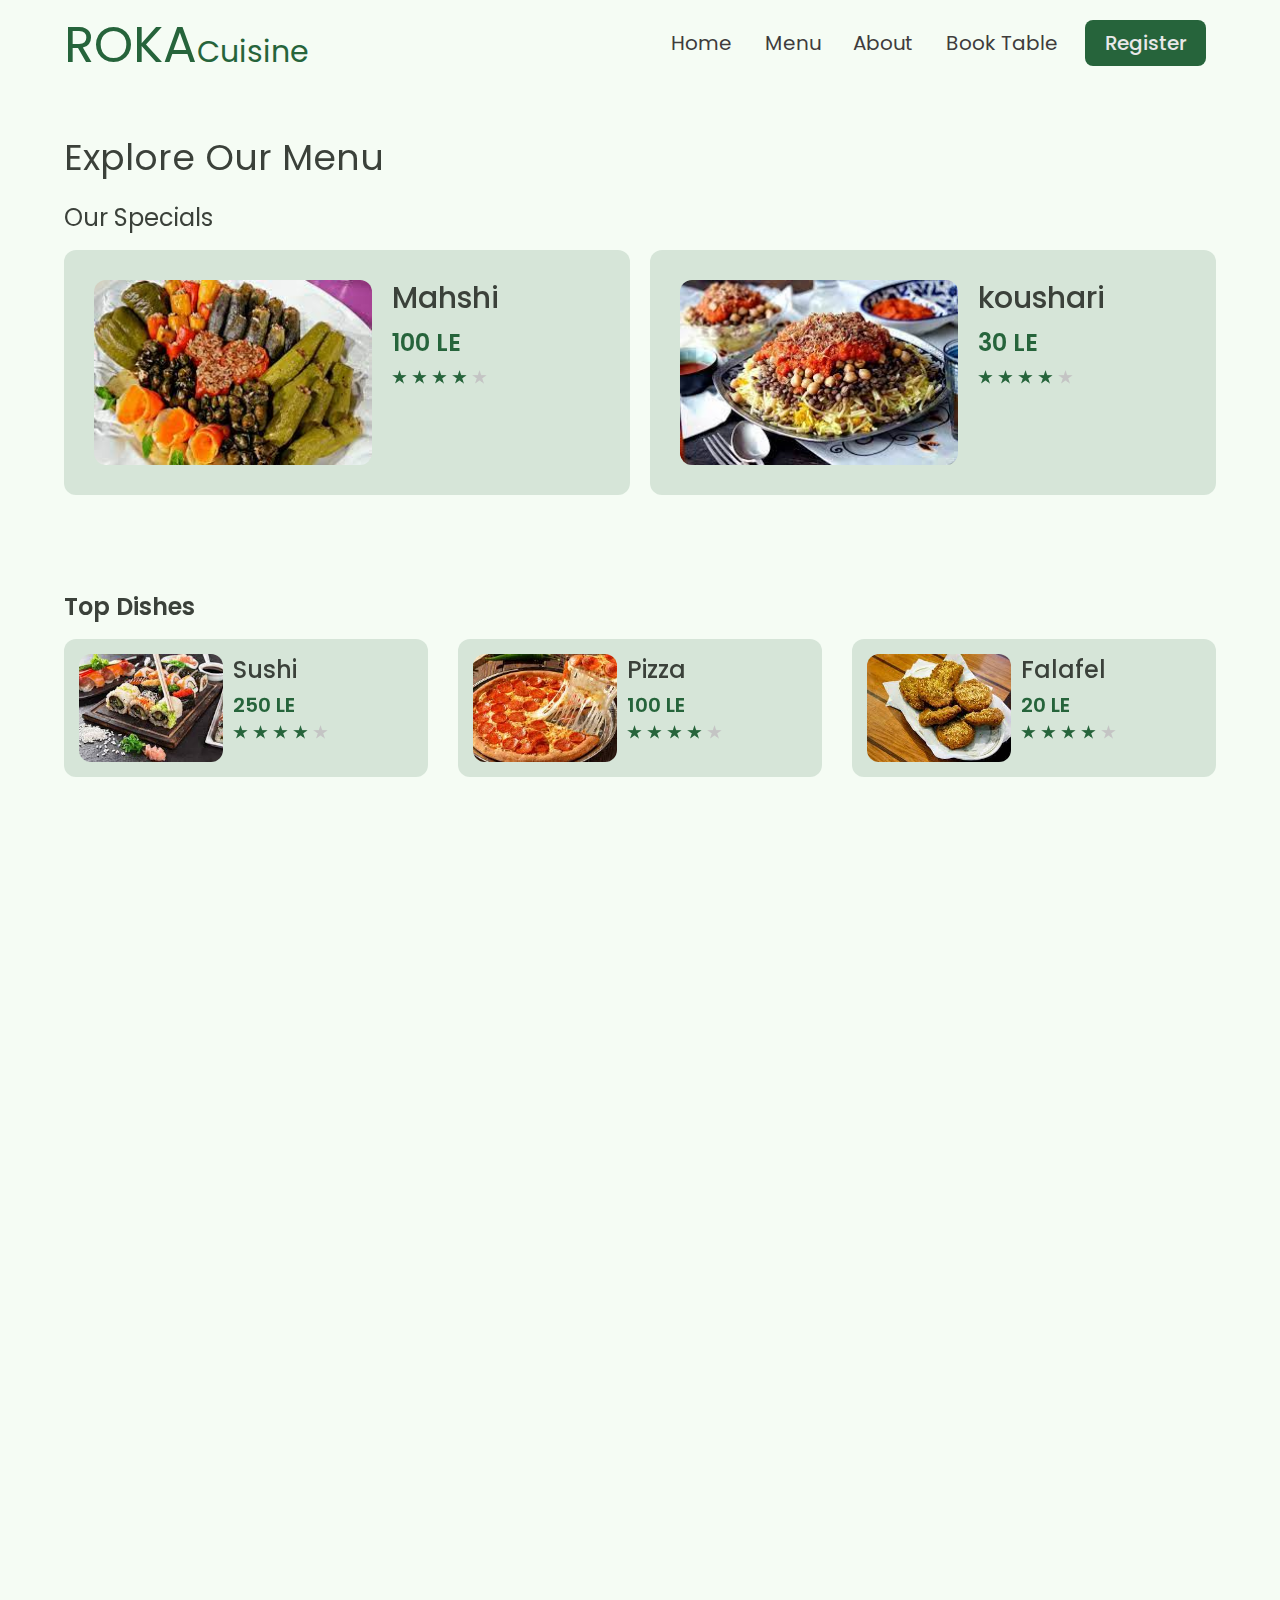
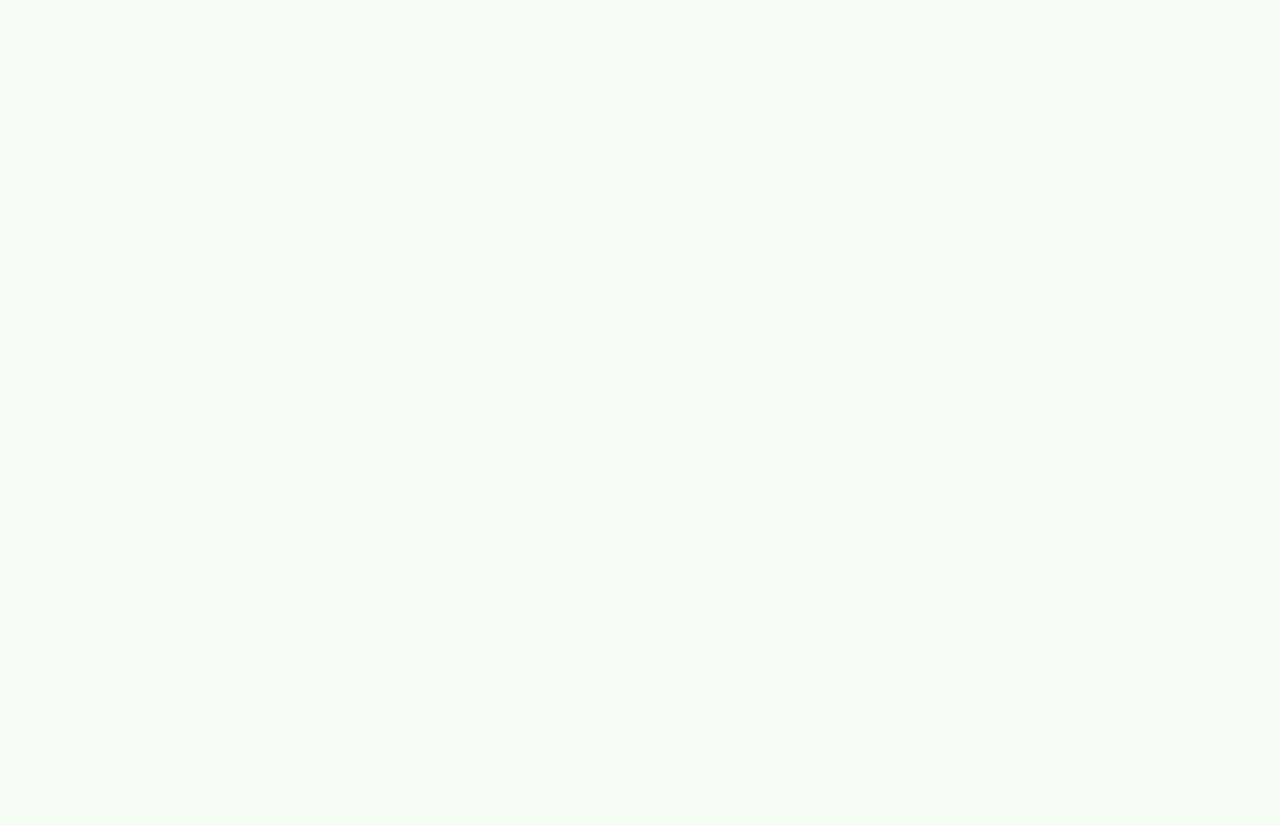
<file: shaif-s-cuisine-main/menu.html>
<!DOCTYPE html>
<html lang="en">

<head>
  <meta charset="UTF-8">
  <meta http-equiv="X-UA-Compatible" content="IE=edge">
  <meta name="viewport" content="width=device-width, initial-scale=1.0">
  <link rel="shortcut icon" href="./images/favicon.ico" type="image/x-icon">
  <title>Menu | ROKA Cuisine</title>
  <link rel="stylesheet" href="./reset.css">
  <link rel="stylesheet" href="./globalStyles.css">
  <link rel="stylesheet" href="./components.css">
  <!-- aos library css  -->
  <link rel="stylesheet" href="https://unpkg.com/aos@next/dist/aos.css" />
  <!-- Add your custom css -->
  <link rel="stylesheet" href="./menu.css">
</head>

<body>

  <!-- Nav Section -->
  <div class="nav">
    <div class="container">
      <div class="nav__wrapper">
        <a href="./index.html" class="logo"><h1><em>ROKA</em>Cuisine</h1>
          <!-- <img src="./images/logo.svg" alt="shaif's cuisine"> -->
        </a>
        <nav>
          <div class="nav__icon">
            <svg xmlns="http://www.w3.org/2000/svg" width="24" height="24" viewBox="0 0 24 24" fill="none"
              stroke="currentColor" stroke-width="2" stroke-linecap="round" stroke-linejoin="round"
              class="feather feather-menu">
              <line x1="3" y1="12" x2="21" y2="12" />
              <line x1="3" y1="6" x2="21" y2="6" />
              <line x1="3" y1="18" x2="21" y2="18" />
            </svg>
          </div>
          <div class="nav__bgOverlay"></div>
          <ol class="nav__list">
            <div class="nav__close">
              <svg xmlns="http://www.w3.org/2000/svg" width="24" height="24" viewBox="0 0 24 24" fill="none"
                stroke="currentColor" stroke-width="2" stroke-linecap="round" stroke-linejoin="round"
                class="feather feather-x">
                <line x1="18" y1="6" x2="6" y2="18" />
                <line x1="6" y1="6" x2="18" y2="18" />
              </svg>
            </div>
            <div class="nav__list__wrapper">

              <li><a class="nav__link" href="./index.html">Home</a></li>
              <li><a class="nav__link" href="./menu.html">Menu</a></li>

              <li><a class="nav__link" href="./about.html">About</a></li>
              <li><a class="nav__link" href="./booking.html">Book Table</a></li>
              <li><a href="./contact.html" class="btn primary-btn">Register</a></li>
            </div>
          </ol>
        </nav>
      </div>
    </div>
  </div>
  <!-- End Nav Section -->
  <!-- page Title -->
  <section id="page__title" data-aos="fade-up">
    <div class="container">
      <h2 class="page__title__text">
        Explore Our Menu
      </h2>
    </div>
  </section>
  <!-- Our Specials -->
  <section id="ourSpecials" data-aos="fade-up">
    <div class="container">
      <h3 class="ourSpecials__title">Our Specials</h3>
      <div class="ourSpecials__wrapper">
        <div class="ourSpecials__item">
          <div class="ourSpecials__item__img">
            <img src="./images/mahshi.jpeg" alt="food img">
          </div>
          <div class="ourSpecials__item__info">
            <h3 class="ourSpecials__item__title">
              Mahshi
            </h3>
            <h4 class="ourSpecials__item__price">100 LE</h4>
            <div class="ourSpecials__item__stars">
              <img src="./images/3star.png" alt="3 stars">
            </div>
          </div>
        </div>
        <div class="ourSpecials__item">
          <div class="ourSpecials__item__img">
            <img src="./images/koushari.jpeg" alt="food img">
          </div>
          <div class="ourSpecials__item__info">
            <h3 class="ourSpecials__item__title">
              koushari
            </h3>
            <h4 class="ourSpecials__item__price">30  LE</h4>
            <div class="ourSpecials__item__stars">
              <img src="./images/3star.png" alt="3 stars">
            </div>
          </div>
        </div>
      </div>
    </div>
  </section>
  <!-- End Our Specials -->
  <!-- Top Dishes -->
  <!-- <section id="dishGrid" data-aos="fade-down">
    <div class="container">
      <h2 class="dishGrid__title">
        Top Dishes
      </h2>
      <div class="dishGrid__wrapper">
        <div class="dishGrid__item">
          <div class="dishGrid__item__img">
            <img src="./images/food-1.png" alt="food img">
          </div>
          <div class="dishGrid__item__info">
            <h3 class="dishGrid__item__title">
              Hot Green Bowl
            </h3>
            <h3 class="dishGrid__item__price">$12</h3>
            <div class="dishGrid__item__stars">
              <img src="./images/3star.png" alt="3 star">
            </div>
          </div>
        </div>
        <div class="dishGrid__item">
          <div class="dishGrid__item__img">
            <img src="./images/food-1.png" alt="food img">
          </div>
          <div class="dishGrid__item__info">
            <h3 class="dishGrid__item__title">
              Hot Green Bowl
            </h3>
            <h3 class="dishGrid__item__price">$12</h3>
            <div class="dishGrid__item__stars">
              <img src="./images/3star.png" alt="3 star">
            </div>
          </div>
        </div>
        <div class="dishGrid__item">
          <div class="dishGrid__item__img">
            <img src="./images/food-1.png" alt="food img">
          </div>
          <div class="dishGrid__item__info">
            <h3 class="dishGrid__item__title">
              Hot Green Bowl
            </h3>
            <h3 class="dishGrid__item__price">$12</h3>
            <div class="dishGrid__item__stars">
              <img src="./images/3star.png" alt="3 star">
            </div>
          </div>
        </div>
      </div>
    </div>
  </section> -->
  <section id="dishGrid" data-aos="fade-up">
    <div class="container">
      <h2 class="dishGrid__title">
        Top Dishes
      </h2>
      <div class="dishGrid__wrapper">
        <div class="dishGrid__item">
          <div class="dishGrid__item__img">
            <img src="./images/Sushi.jpeg" alt="food img">
          </div>
          <div class="dishGrid__item__info">
            <h3 class="dishGrid__item__title">
              Sushi
            </h3>
            <h3 class="dishGrid__item__price">250 LE</h3>
            <div class="dishGrid__item__stars">
              <img src="./images/3star.png" alt="3 star">
            </div>
          </div>
        </div>
        <div class="dishGrid__item">
          <div class="dishGrid__item__img">
            <img src="./images/pizza.jpeg" alt="food img">
          </div>
          <div class="dishGrid__item__info">
            <h3 class="dishGrid__item__title">
              Pizza
            </h3>
            <h3 class="dishGrid__item__price">100 LE</h3>
            <div class="dishGrid__item__stars">
              <img src="./images/3star.png" alt="3 star">
            </div>
          </div>
        </div>
        <div class="dishGrid__item">
          <div class="dishGrid__item__img">
            <img src="./images/falafel.jpeg" alt="food img">
          </div>
          <div class="dishGrid__item__info">
            <h3 class="dishGrid__item__title">
              Falafel
            </h3>
            <h3 class="dishGrid__item__price">20 LE</h3>
            <div class="dishGrid__item__stars">
              <img src="./images/3star.png" alt="3 star">
            </div>
          </div>
        </div>
      </div>
    </div>
  </section>
  <!-- End Top Dishes -->
  <!-- Breakfast Dishes -->
  <section id="dishGrid" data-aos="fade-up">
    <div class="container">
      <h2 class="dishGrid__title">
        Breakfast
      </h2>
      <div class="dishGrid__wrapper">
        <div class="dishGrid__item">
          <div class="dishGrid__item__img">
            <img src="./images/Bean.jpeg" alt="food img">
          </div>
          <div class="dishGrid__item__info">
            <h3 class="dishGrid__item__title">
              Fool
            </h3>
            <h3 class="dishGrid__item__price">20 LE</h3>
            <div class="dishGrid__item__stars">
              <img src="./images/3star.png" alt="3 star">
            </div>
          </div>
        </div>
        <div class="dishGrid__item">
          <div class="dishGrid__item__img">
            <img src="./images/falafel.jpeg" alt="food img">
          </div>
          <div class="dishGrid__item__info">
            <h3 class="dishGrid__item__title">
              Falafel
            </h3>
            <h3 class="dishGrid__item__price">20 LE</h3>
            <div class="dishGrid__item__stars">
              <img src="./images/3star.png" alt="3 star">
            </div>
          </div>
        </div>
        <div class="dishGrid__item">
          <div class="dishGrid__item__img">
            <img src="./images/egg.jpeg" alt="food img">
          </div>
          <div class="dishGrid__item__info">
            <h3 class="dishGrid__item__title">
              Egg
            </h3>
            <h3 class="dishGrid__item__price">25 LE</h3>
            <div class="dishGrid__item__stars">
              <img src="./images/3star.png" alt="3 star">
            </div>
          </div>
        </div>
        <div class="dishGrid__item">
          <div class="dishGrid__item__img">
            <img src="./images/potato.jpeg" alt="food img">
          </div>
          <div class="dishGrid__item__info">
            <h3 class="dishGrid__item__title">
              Potato
            </h3>
            <h3 class="dishGrid__item__price">30 LE</h3>
            <div class="dishGrid__item__stars">
              <img src="./images/3star.png" alt="3 star">
            </div>
          </div>
        </div>
        <div class="dishGrid__item">
          <div class="dishGrid__item__img">
            <img src="./images/cheese.jpeg" alt="food img">
          </div>
          <div class="dishGrid__item__info">
            <h3 class="dishGrid__item__title">
              Cheese
            </h3>
            <h3 class="dishGrid__item__price">35 LE</h3>
            <div class="dishGrid__item__stars">
              <img src="./images/3star.png" alt="3 star">
            </div>
          </div>
        </div>
      </div>
    </div>
  </section>
  <!-- End Breakfast Dishes -->
  <!-- Lunch Dishes -->
  <section id="dishGrid" data-aos="fade-up">
    <div class="container">
      <h2 class="dishGrid__title">
        Lunch
      </h2>
      <div class="dishGrid__wrapper">
        <div class="dishGrid__item">
          <div class="dishGrid__item__img">
            <img src="./images/mahshi.jpeg" alt="food img">
          </div>
          <div class="dishGrid__item__info">
            <h3 class="dishGrid__item__title">
              Mahshi
            </h3>
            <h3 class="dishGrid__item__price">100 LE</h3>
            <div class="dishGrid__item__stars">
              <img src="./images/3star.png" alt="3 star">
            </div>
          </div>
        </div>
        <div class="dishGrid__item">
          <div class="dishGrid__item__img">
            <img src="./images/chicken.jpeg" alt="food img">
          </div>
          <div class="dishGrid__item__info">
            <h3 class="dishGrid__item__title">
              Chicken
            </h3>
            <h3 class="dishGrid__item__price">150 LE</h3>
            <div class="dishGrid__item__stars">
              <img src="./images/3star.png" alt="3 star">
            </div>
          </div>
        </div>
        <div class="dishGrid__item">
          <div class="dishGrid__item__img">
            <img src="./images/meat.jpeg" alt="food img">
          </div>
          <div class="dishGrid__item__info">
            <h3 class="dishGrid__item__title">
              Meat
            </h3>
            <h3 class="dishGrid__item__price">200 LE</h3>
            <div class="dishGrid__item__stars">
              <img src="./images/3star.png" alt="3 star">
            </div>
          </div>
        </div>
        <div class="dishGrid__item">
          <div class="dishGrid__item__img">
            <img src="./images/kofta.jpeg" alt="food img">
          </div>
          <div class="dishGrid__item__info">
            <h3 class="dishGrid__item__title">
              Kofta
            </h3>
            <h3 class="dishGrid__item__price">200 LE</h3>
            <div class="dishGrid__item__stars">
              <img src="./images/3star.png" alt="3 star">
            </div>
          </div>
        </div>
        <div class="dishGrid__item">
          <div class="dishGrid__item__img">
            <img src="./images/pizza.jpeg" alt="food img">
          </div>
          <div class="dishGrid__item__info">
            <h3 class="dishGrid__item__title">
              Pizza
            </h3>
            <h3 class="dishGrid__item__price">100 LE</h3>
            <div class="dishGrid__item__stars">
              <img src="./images/3star.png" alt="3 star">
            </div>
          </div>
        </div>
      </div>
    </div>
  </section>
  <!-- End Lunch Dishes -->
  <!-- Dinner Dishes -->
  <section id="dishGrid" data-aos="fade-up">
    <div class="container">
      <h2 class="dishGrid__title">
        Dinner
      </h2>
      <div class="dishGrid__wrapper">
        <div class="dishGrid__item">
          <div class="dishGrid__item__img">
            <img src="./images/haqaqshi.jpeg" alt="food img">
          </div>
          <div class="dishGrid__item__info">
            <h3 class="dishGrid__item__title">
              Hawawshi
            </h3>
            <h3 class="dishGrid__item__price">50 LE</h3>
            <div class="dishGrid__item__stars">
              <img src="./images/3star.png" alt="3 star">
            </div>
          </div>
        </div>
        <div class="dishGrid__item">
          <div class="dishGrid__item__img">
            <img src="./images/koushari.jpeg" alt="food img">
          </div>
          <div class="dishGrid__item__info">
            <h3 class="dishGrid__item__title">
              Koushari
            </h3>
            <h3 class="dishGrid__item__price">30 LE</h3>
            <div class="dishGrid__item__stars">
              <img src="./images/3star.png" alt="3 star">
            </div>
          </div>
        </div>
        <div class="dishGrid__item">
          <div class="dishGrid__item__img">
            <img src="./images/pas.jpeg" alt="food img">
          </div>
          <div class="dishGrid__item__info">
            <h3 class="dishGrid__item__title">
              Pasta
            </h3>
            <h3 class="dishGrid__item__price">100 LE</h3>
            <div class="dishGrid__item__stars">
              <img src="./images/3star.png" alt="3 star">
            </div>
          </div>
        </div>
        <!-- <div class="dishGrid__item">
          <div class="dishGrid__item__img">
            <img src="./images/food-1.png" alt="food img">
          </div>
          <div class="dishGrid__item__info">
            <h3 class="dishGrid__item__title">
              Hot Green Bowl
            </h3>
            <h3 class="dishGrid__item__price">$12</h3>
            <div class="dishGrid__item__stars">
              <img src="./images/3star.png" alt="3 star">
            </div>
          </div>
        </div>
        <div class="dishGrid__item">
          <div class="dishGrid__item__img">
            <img src="./images/food-1.png" alt="food img">
          </div>
          <div class="dishGrid__item__info">
            <h3 class="dishGrid__item__title">
              Hot Green Bowl
            </h3>
            <h3 class="dishGrid__item__price">$12</h3>
            <div class="dishGrid__item__stars">
              <img src="./images/3star.png" alt="3 star">
            </div>
          </div>
        </div> -->
      </div>
    </div>
  </section>
  <!-- End Dinner Dishes -->
  <!-- Lunch Dishes -->
  <section id="dishGrid" data-aos="fade-up">
    <div class="container">
      <h2 class="dishGrid__title">
           Dessert
      </h2>
      <div class="dishGrid__wrapper">
        <div class="dishGrid__item">
          <div class="dishGrid__item__img">
            <img src="./images/om ali.jpeg" alt="food img">
          </div>
          <div class="dishGrid__item__info">
            <h3 class="dishGrid__item__title">
              Om Ali
            </h3>
            <h3 class="dishGrid__item__price">10 LE</h3>
            <div class="dishGrid__item__stars">
              <img src="./images/3star.png" alt="3 star">
            </div>
          </div>
        </div>
        <div class="dishGrid__item">
          <div class="dishGrid__item__img">
            <img src="./images/basbousa.jpeg" alt="food img">
          </div>
          <div class="dishGrid__item__info">
            <h3 class="dishGrid__item__title">
              Basbousa
            </h3>
            <h3 class="dishGrid__item__price">50 LE</h3>
            <div class="dishGrid__item__stars">
              <img src="./images/3star.png" alt="3 star">
            </div>
          </div>
        </div>
        <div class="dishGrid__item">
          <div class="dishGrid__item__img">
            <img src="./images/ice cream.jpeg" alt="food img">
          </div>
          <div class="dishGrid__item__info">
            <h3 class="dishGrid__item__title">
              Ice Cream
            </h3>
            <h3 class="dishGrid__item__price">35 LE</h3>
            <div class="dishGrid__item__stars">
              <img src="./images/3star.png" alt="3 star">
            </div>
          </div>
        </div>
        <!-- <div class="dishGrid__item">
          <div class="dishGrid__item__img">
            <img src="./images/.jpeg" alt="food img">
          </div>
          <div class="dishGrid__item__info">
            <h3 class="dishGrid__item__title">
              Kofta
            </h3>
            <h3 class="dishGrid__item__price">$12</h3>
            <div class="dishGrid__item__stars">
              <img src="./images/3star.png" alt="3 star">
            </div>
          </div>
        </div>
        <div class="dishGrid__item">
          <div class="dishGrid__item__img">
            <img src="./images/pizza.jpeg" alt="food img">
          </div>
          <div class="dishGrid__item__info">
            <h3 class="dishGrid__item__title">
              Pizza
            </h3>
            <h3 class="dishGrid__item__price">$12</h3>
            <div class="dishGrid__item__stars">
              <img src="./images/3star.png" alt="3 star">
            </div>
          </div>
        </div> -->
      </div>
    </div>
  </section>
  <!-- End Lunch Dishes -->
  
  <!-- aos script -->
  <script src="https://unpkg.com/aos@next/dist/aos.js"></script>
  <!-- custom script -->
  <script src="./main.js"></script>
</body>

</html>
</file>
<file: shaif-s-cuisine-main/globalStyles.css>
@import url('https://fonts.googleapis.com/css2?family=Poppins:wght@500;600&family=Raleway:wght@400;500;600&display=swap');
html {
	font-size: 10px;
	overflow-x: hidden;
}
body {
	background: var(--lightGreen-2);
	overflow-x: hidden;
	visibility: hidden;
}
section {
	padding: 100px 0;
}
@media only screen and (max-width: 767px) {
	section {
		padding: 50px 0;
	}
}
.container {
	max-width: 1200px;
	width: 90%;
	margin: 0 auto;
}
:root {
	--green-1: #26643b;
	--green-2: #a2de96;
	--lightGreen-1: #d6e5d8;
	--lightGreen-2: #f5fcf4;
	--black-1: #3b413a;
	--black-2: #3f3c3c;
	--black-3: #5b6359;
	--white-1: #e8e8e8;
}
img {
	width: 100%;
	height: 100%;
	object-fit: contain;
}
h1,
h2,
h3,
h4 {
	font-family: Poppins;
}
p {
	font-family: Raleway;
	font-weight: 400;
	line-height: 1.4em;
	font-size: 1.8rem;
}
a {
	display: inline-block;
	text-decoration: none;
}
</file>
<file: shaif-s-cuisine-main/components.css>
/* Nav Styles */
.nav {
	padding: 2rem 0;
}
.nav__icon,
.nav__close,
.nav__bgOverlay {
	display: none;
}
.nav__wrapper {
	display: flex;
	justify-content: space-between;
}
 .logo h1 em{
	/* font-style: normal; */
	 color: var(--green-1);
	font-size: 5rem;
	font-family: Poppins;
}  
 .logo h1{
	/* font-style: normal; */
	 color: var(--green-1);
	font-size: 3rem;
	font-family: Poppins;
}  
.nav__list li {
	display: inline-block;
	margin: 0 1rem;
}
.nav__list .nav__link {
	font-size: 2rem;
	font-family: Poppins;
	color: var(--black-2);
	padding: 0.5rem;
}
.nav__list li:hover .nav__link {
	color: var(--green-1);
}
@media only screen and (max-width: 950px) {
	.nav {
		position: relative;
		/* overflow-x: scroll; */
	}
	.nav__icon {
		display: block;
	}
	.nav__icon svg,
	.nav__close svg {
		pointer-events: none;
		height: 30px;
		width: 30px;
	}
	.nav__close {
		display: block;
		position: absolute;
		color: var(--black-1);
		right: 1rem;
		top: 1rem;
		cursor: pointer;
	}
	.nav__list {
		z-index: 1000;
		position: absolute;
		left: 100%;
		top: 0;
		height: 100vh;
		width: 80%;
		background: var(--lightGreen-1);
		display: flex;
		align-items: center;
		justify-content: flex-end;
		padding-right: 2rem;
		transform: translate(0%);
		overflow: hidden;
		transition: 0.3s ease-in transform;
	}
	.nav__list.show {
		transform: translate(-100%);
	}
	.nav__list li {
		display: block;
		text-align: right;
		margin-bottom: 2rem;
	}
	.nav__list a {
		font-size: 1.6rem;
	}
	.nav__bgOverlay {
		position: absolute;
		left: 0;
		top: 0;
		z-index: 1000;
		height: 100vh;
		width: 100%;
		background: rgba(18, 24, 14, 0.808);
		display: none;
	}
	.nav__bgOverlay.active {
		display: block;
	}
}
/* End Nav Styles */
/* Global Button Styles */
.btn {
	color: var(--green-1);
	font-family: Poppins;
	font-weight: 500;
	border-radius: 8px;
	font-size: 1.4rem;
	padding: 1.2rem 2rem;
}
.primary-btn {
	color: var(--white-1);
	background: var(--green-1);
}
@media only screen and (min-width: 800px) {
	.btn {
		padding: 1.3rem 2rem;
		font-size: 2rem;
	}
}
/* End Global Button Styles */

/* Store info section styles*/
.storeInfo__wrapper {
	display: flex;
	justify-content: center;
	flex-wrap: wrap;
	gap: 1rem;
}
.storeInfo__item {
	background-color: var(--lightGreen-1);
	padding: 20px 30px;
	text-align: center;
	text-align: center;
	border-radius: 12px;
	width: 150px;
}
.storeInfo__icon {
	width: 30px;
	margin: 0 auto;
	margin-bottom: 1.5rem;
}
.storeInfo__title {
	font-size: 1.4rem;
	font-family: Poppins;
	font-weight: 500;
	margin-bottom: 0.5rem;
	color: var(--black-1);
}
.storeInfo__text {
	font-size: 1.4rem;
	font-family: Raleway;
	color: var(--black-2);
}
@media only screen and (min-width: 768px) {
	.storeInfo__wrapper {
		gap: 2rem;
	}
	.storeInfo__item {
		min-width: 200px;
		padding: 40px 0;
	}
	.storeInfo__icon {
		width: 47px;
		margin-bottom: 2.5rem;
	}
	.storeInfo__title {
		font-size: 1.8rem;
		margin-bottom: 1rem;
	}
	.storeInfo__text {
		font-size: 1.6rem;
	}
}

/* Dishes Grid */
.dishGrid__title {
	font-size: 1.8rem;
	margin-bottom: 2rem;
	font-weight: 600;
	color: var(--black-1);
}
.dishGrid__wrapper {
	display: grid;
	/* grid-template-columns: repeat(autofit, minmax(140px, 1fr)); */
	grid-template-columns: repeat(auto-fit, minmax(140px, 1fr));
	gap: 1rem;
}
.dishGrid__item {
	display: flex;
	flex-direction: column;
	background-color: var(--lightGreen-1);
	padding: 0.5rem;
	border-radius: 8px;
	gap: 0.5rem;
}
.dishGrid__item__img {
	flex: 4;
}
.dishGrid__item__info {
	flex: 5;
}
.dishGrid__item__img img {
	object-fit: cover;
	border-radius: 12px;
}
.dishGrid__item__title {
	font-size: 1.4rem;
	line-height: 1.3em;
	font-weight: 500;
	color: var(--black-1);
	margin-bottom: 0.5rem;
}
.dishGrid__item__price {
	font-size: 1.4rem;
	color: var(--green-1);
	font-weight: 600;
	margin-bottom: 0.5rem;
}
.dishGrid__item__stars {
	max-height: 15px;
	width: max-content;
}
@media only screen and (min-width: 768px) {
	.dishGrid__title {
		font-size: 2.4rem;
	}
	.dishGrid__wrapper {
		grid-template-columns: repeat(auto-fit, minmax(350px, 1fr));
		gap: 3rem;
	}
	.dishGrid__item {
		flex-direction: row;
		padding: 1.5rem;
		border-radius: 12px;
		gap: 1rem;
	}
	.dishGrid__item__title {
		font-size: 2.4rem;
		margin-bottom: 1rem;
	}
	.dishGrid__item__price {
		font-size: 2rem;
		margin-bottom: 1rem;
	}
}
/* Dishes Grid */

/* Footer Styles */
/* footer {
	background: var(--lightGreen-1);
	padding-top: 5rem;
	padding-bottom: 2rem;
}
.footer__wrapper {
	display: flex;
	flex-direction: column;
	gap: 3rem;
}
.footer__logo {
	width: 150px;
	margin-bottom: 2rem;
}
.footer__desc {
	font-size: 1.4rem;
	color: var(--black-2);
	margin-bottom: 2rem;
}
.footer__socials__title {
	font-size: 1.8rem;
	color: var(--black-1);
	margin-bottom: 1rem;
}
.footer__socials li {
	display: inline-block;
	margin-right: 0.5rem;
}
.footer__socials a {
	padding: 0.5rem 0.8rem;
	background-color: var(--white-1);
	border: 1px solid var(--green-2);
	border-radius: 8px;
}
.footer__socials svg {
	width: 20px;
	color: var(--black-2);
}
.footer__text__title {
	font-size: 1.8rem;
	margin-bottom: 1rem;
	color: var(--black-1);
	font-weight: 600;
}
.footer__text a {
	font-size: 1.4rem;
	margin-bottom: 0.5rem;
	color: var(--black-2);
	font-family: Raleway;
	font-weight: 500;
	line-height: 1.4em;
}
@media only screen and (min-width: 768px) {
	footer {
		padding-top: 8rem;
		padding-bottom: 4rem;
	}
	.footer__wrapper {
		flex-direction: row;
	}
	.footer__col1 {
		flex: 4;
	}
	.footer__col2,
	.footer__col3,
	.footer__col4 {
		flex: 2;
	}
	.footer__desc {
		max-width: 300px;
		font-size: 1.8rem;
		margin-bottom: 2.5rem;
	}
	.footer__socials__title {
		font-size: 2rem;
		margin-bottom: 1.5rem;
	}
	.footer__text__title {
		font-size: 2rem;
		margin-bottom: 2rem;
	}
	.footer__text a {
		font-size: 1.8rem;
		margin-bottom: 1rem;
	}
}
#copyright {
	padding: 1rem 0;
}
.copyright__text {
	font-size: 1.4rem;
	text-align: center;
}
@media only screen and (min-width: 768px) {
	.copyright__text {
		font-size: 1.6rem;
		text-align: left;
	}
} */
/* End Footer Styles */

/* Form Styles */
#form {
	padding: 5rem 0;
}
.form__title {
	font-size: 1.8rem;
	color: var(--black-1);
	font-weight: 600;
}
.form__wrapper {
	padding: 3rem 0;
}
.form__wrapper form {
	display: grid;
	grid-template-columns: 1fr;
	gap: 2rem;
}
.form__group label {
	font-size: 1.6rem;
	font-family: Poppins;
	color: var(--black-2);
	font-weight: 500;
}
.form__group input,
.form__group textarea,
.form__group select {
	width: 100%;
	border: none;
	background-color: var(--lightGreen-1);
	font-size: 1.4rem;
	font-family: Raleway;
	font-weight: 600;
	padding: 1.5rem;
	border-radius: 8px;
	margin-top: 0.5rem;
	color: var(--black-2);
}
.form__group textarea {
	resize: vertical;
}
.form__wrapper button[type='submit'] {
	width: max-content;
	border: none;
	padding: 1rem 4rem;
	font-weight: 500;
	letter-spacing: 0.1rem;
}
@media only screen and (min-width: 768px) {
	.form__title {
		font-size: 3.6rem;
	}
	.form__wrapper {
		padding: 5rem 0;
	}
	.form__wrapper form {
		grid-template-columns: 1fr 1fr;
	}
	.form__group__full {
		grid-column: 1/3;
	}
	.form__group label {
		font-size: 1.8rem;
	}
	.form__group input,
	.form__group textarea,
	.form__group select {
		font-size: 1.8rem;
		padding: 2rem;
		margin-top: 1.5rem;
	}
}
</file>
<file: shaif-s-cuisine-main/home.css>
/* hero section styles */
.hero__wrapper {
	display: flex;
	align-items: center;
	justify-content: center;
	flex-direction: column-reverse;
	gap: 5rem;
}
.hero__left__wrapper {
	max-width: 350px;
}
.hero__imgWrapper {
	max-width: 400px;
	width: 80%;
	margin: 0 auto;
}
.hero__heading {
	font-family: Poppins;
	font-weight: 600;
	line-height: 1.4em;
	text-align: center;
	font-size: 1.8rem;
	margin-bottom: 1.5rem;
	color: var(--black-1);
}
.hero__info {
	text-align: center;
	font-size: 1.4rem;
	margin-bottom: 1.5rem;
	color: var(--black-2);
}
.button__wrapper {
	text-align: center;
}

@media only screen and (min-width: 768px) {
	.hero__wrapper {
		flex-direction: row;
		gap: 0;
	}
	.hero__left {
		flex: 3;
	}
	.hero__right {
		flex: 4;
	}
	.hero__heading {
		font-size: 3.6rem;
		margin-bottom: 2rem;
		text-align: left;
	}

	.hero__info {
		margin-bottom: 2rem;
		text-align: left;
		font-size: 1.8rem;
	}

	.button__wrapper {
		text-align: left;
	}
	.hero__imgWrapper {
		max-width: none;
		width: 90%;
	}
}
@media only screen and (max-width: 900px) {
	.hero__left,
	.hero__right {
		flex: 1;
	}
}
/* Our Specials Section Styles */
#ourSpecials {
	padding-top: 10rem;
}
.ourSpecials__wrapper {
	display: flex;
	flex-direction: column;
	gap: 3rem;
}
.ourSpecials__left {
	display: flex;
	gap: 1rem;
}
.ourSpecials__item {
	background-color: var(--lightGreen-1);
	padding: 1.2rem;
	padding-top: 5rem;
	border-radius: 12px;
	width: 45%;
	margin: 0 auto;
}
.ourSpecials__item__img {
	margin-top: calc(-50% - 2rem);
	margin-bottom: 2rem;
	border-radius: 12px;
	height: 150px;
	overflow: hidden;
}
.ourSpecials__item__img img {
	object-fit: cover;
}
.ourSpecials__item__title {
	font-size: 1.4rem;
	color: var(--black-1);
	font-weight: 600;
	margin-bottom: 1rem;
}
.ourSpecials__item__price {
	color: var(--green-1);
	font-size: 1.4rem;
	font-weight: 600;
	margin-bottom: 1rem;
}
.ourSpecials__item__stars {
	height: 1.5rem;
	width: max-content;
	margin-bottom: 1rem;
}
.ourSpecials__item__text {
	font-size: 1.4rem;
	color: var(--black-2);
	font-weight: 500;
}
.ourSpecials__title {
	font-size: 1.8rem;
	margin-bottom: 1.5rem;
	color: var(--black-1);
}
.ourSpecials__text {
	font-size: 1.4rem;
	color: var(--black-2);
	margin-bottom: 1rem;
}
@media only screen and (min-width: 768px) {
	#ourSpecials {
		padding-top: 15rem;
	}
	#ourSpecials .container {
		max-width: 900px;
	}
	.ourSpecials__wrapper {
		flex-direction: row;
	}
	.ourSpecials__right {
		flex: 2;
	}
	.ourSpecials__left {
		flex: 4;
		gap: 2rem;
	}
	.ourSpecials__item {
		padding: 2rem;
	}
	.ourSpecials__item__title {
		font-size: 2.4rem;
		line-height: 1.4em;
		margin-bottom: 1.5rem;
	}
	.ourSpecials__item__price {
		font-size: 1.8rem;
		margin-bottom: 1rem;
	}
	.ourSpecials__item__stars {
		margin-bottom: 2rem;
	}
	.ourSpecials__item__text {
		font-size: 1.6rem;
	}
	.ourSpecials__title {
		font-size: 3.6rem;
		margin-bottom: 1.5rem;
	}
	.ourSpecials__text {
		font-size: 1.8rem;
		margin-bottom: 1.5rem;
	}
}
@media only screen and (max-width: 300px) {
	.ourSpecials__left {
		flex-wrap: wrap;
		gap: 10rem;
	}
	.ourSpecials__item {
		width: 100%;
	}
}
/* Discount Styles */
.discount__wrapper {
	display: flex;
	flex-direction: column;
	padding: 1.5rem;
	border-radius: 12px;
	background: var(--lightGreen-1) url(./images/discount-illustration.png)
		no-repeat bottom right / 100px;
}
.discount__images {
	display: flex;
	gap: 1rem;
	width: 100%;
	margin-bottom: 2rem;
}
.discount__img1 {
	flex: 2;
}
.discount__img2 {
	flex: 3;
}
.discount__images img {
	object-fit: cover;
	border-radius: 12px;
}
.discount__text {
	font-size: 1.4rem;
	font-weight: 900;
	color: var(--green-1);
	margin-bottom: 0.5rem;
}
.discount__title {
	font-size: 1.8rem;
	color: var(--black-1);
	font-weight: 600;
	margin-bottom: 1rem;
}
.discount__price {
	font-size: 1.4rem;
	font-weight: 600;
	display: flex;
	gap: 1rem;
	margin-bottom: 1rem;
}
.discount__oldPrice {
	color: var(--black-2);
	text-decoration: line-through;
}
.discount__newPrice {
	color: var(--green-1);
}
.discount__stars {
	width: max-content;
	height: 15px;
	margin-bottom: 1rem;
}
@media only screen and (min-width: 768px) {
	.discount__wrapper {
		flex-direction: row;
		gap: 4rem;
		padding: 2rem;
		align-items: center;
		background-size: 150px;
		margin: 0 auto;
	}
	.discount__images {
		flex: 5;
		margin-bottom: 0;
		gap: 2rem;
	}
	.discount__img1,
	.discount__img2,
	.discount__img3 {
		flex: 1;
		height: 350px;
	}
	.discount__info {
		flex: 3;
	}
	.discount__text {
		font-size: 2.4rem;
	}
	.discount__title {
		font-size: 3.6rem;
		margin-bottom: 1.5rem;
	}
	.discount__price {
		font-size: 2.4rem;
	}
	.discount__stars {
		height: 20px;
		margin-bottom: 2rem;
	}
}
@media only screen and (max-width: 1000px) {
	.discount__wrapper {
		gap: 2rem;
	}
	.discount__img3 {
		display: none;
	}
}
/* End Discount Styles */
/* EventsMedia Styles */
.eventsMedia__wrapper {
	display: flex;
	gap: 1rem;
}
.eventsMedia__1 {
	position: relative;
}
.eventsMedia__1__playButton {
	display: inline-block;
	position: absolute;
	left: 50%;
	top: 50%;
	transform: translate(-50%, -50%);
	max-width: 50px;
}
@media only screen and (min-width: 768px) {
	.eventsMedia__wrapper {
		gap: 2rem;
	}
	.eventsMedia__1__playButton {
		max-width: 100px;
	}
}
/* End EventsMedia Styles */
/* EventsInfo Styles*/
#eventsInfo {
	padding-top: 0;
}
.eventsInfo__wrapper {
	display: flex;
	flex-direction: column;
}
.eventsInfo__item {
	display: flex;
	gap: 1rem;
	padding: 1rem;
	background: var(--lightGreen-1);
	margin-bottom: 1.5rem;
	border-radius: 12px;
}
.eventsInfo__item__img {
	border-radius: 12px;
	overflow: hidden;
	flex: 3;
}
.eventsInfo__item__info {
	flex: 4;
}
.eventsInfo__item__img img {
	object-fit: cover;
}
.eventsInfo__item__title {
	font-size: 1.4rem;
	margin-bottom: 1rem;
	color: var(--black-1);
}
.eventsInfo__item__text {
	font-size: 1.4rem;
	color: var(--black-2);
}
.eventsInfo__right {
	margin-top: 2rem;
}
.eventsInfo__title {
	font-size: 1.8rem;
	color: var(--black-1);
	margin-bottom: 1rem;
}
.eventsInfo__text {
	color: var(--black-2);
	font-size: 1.4rem;
	margin-bottom: 1rem;
}
@media only screen and (min-width: 760px) {
	.eventsInfo__wrapper {
		flex-direction: row;
		gap: 2rem;
	}
	.eventsInfo__left,
	.eventsInfo__right {
		flex: 1;
	}
	.eventsInfo__item {
		padding: 2rem;
		gap: 2rem;
		max-width: 500px;
		margin-bottom: 2rem;
	}
	.eventsInfo__item__title {
		font-size: 1.8rem;
	}
	.eventsInfo__item__text {
		font-size: 1.6rem;
	}
	.eventsInfo__title {
		font-size: 3.6rem;
	}
	.eventsInfo__text {
		max-width: 500px;
		font-size: 1.8rem;
		margin-bottom: 2rem;
	}
}
/* End EventsInfo Styles*/
/* WhyUs Section */
.whyUs__wrapper {
	display: flex;
	align-items: center;
	justify-content: center;
	flex-direction: column;
	gap: 4rem;
}
.whyUs__left {
	text-align: center;
}
.whyUs__title {
	font-family: Poppins;
	font-size: 1.8rem;
	color: var(--black-1);
	font-weight: 500;
	margin-bottom: 1rem;
}
.whyUs__text {
	font-size: 1.4rem;
}
.whyUs__right {
	text-align: center;
}
.whyUs__items__wrapper {
	display: grid;
	grid-template-columns: 1fr 1fr;
	gap: 1rem;
}
.whyUs__item {
	background: var(--lightGreen-1);
	padding: 2rem;
	border-radius: 12px;
}
.whyUs__item__icon {
	max-width: 56px;
	margin: 0 auto;
	margin-bottom: 1rem;
}
.whyUs__item__text {
	font-family: Poppins;
	font-size: 1.4rem;
	font-weight: 500;
	color: var(--black-1);
}
@media only screen and (min-width: 768px) {
	.whyUs__wrapper {
		flex-direction: row;
		max-width: 900px;
		margin: 0 auto;
	}
	.whyUs__left {
		flex: 4;
		text-align: left;
	}
	.whyUs__right {
		flex: 3;
	}
	.whyUs__title {
		font-size: 3.6rem;
		margin-bottom: 2rem;
	}
	.whyUs__text {
		font-size: 1.8rem;
		line-height: 1.4em;
	}
	.whyUs__items__wrapper {
		gap: 1.5rem;
	}
	.whyUs__item {
		padding: 2rem;
	}
	.whyUs__item__icon {
		max-width: 65px;
		margin-bottom: 1.5rem;
	}
	.whyUs__item__text {
		font-size: 1.8rem;
	}
}

/* End WhyUs Section */

/* Testimonial Section */
.testimonial__wrapper {
	max-width: 400px;
	margin: 0 auto;
}
.testimonial__title {
	font-size: 1.8rem;
	margin-bottom: 3rem;
	text-align: center;
	color: var(--black-1);
}
.testimonial__items__wrapper {
	display: grid;
	grid-template-columns: 1fr;
	gap: 1rem;
}
.testimonial__item {
	padding: 1rem;
	display: flex;
	gap: 1rem;
	background-color: var(--lightGreen-1);
	border-radius: 12px;
}
.testimonial__item__info {
	flex: 4;
}
.testimonial__item__img {
	flex: 2;
	border-radius: 12px;
	overflow: hidden;
	width: 100%;
	height: 100%;
}
.testimonial__item__img img {
	object-fit: cover;
}
.testimonial__item__name {
	font-size: 1.4rem;
	font-family: poppins;
	margin-bottom: 1rem;
}
.testimonial__item__stars {
	max-height: 15px;
	width: max-content;
	margin-bottom: 1.5rem;
}
.testimonial__item__text {
	font-size: 1.4rem;
}
@media only screen and (min-width: 768px) {
	.testimonial__wrapper {
		max-width: 900px;
	}
	.testimonial__title {
		font-size: 3.6rem;
		margin-bottom: 5rem;
	}
	.testimonial__items__wrapper {
		grid-template-columns: 1fr 1fr;
		gap: 2rem;
	}
	.testimonial__item {
		padding: 2rem;
	}
	.testimonial__item__name {
		font-size: 1.8rem;
		margin-bottom: 1.5rem;
	}
	.testimonial__item__stars {
		margin-bottom: 2rem;
	}
	.testimonial__item__text {
		font-size: 1.6rem;
		line-height: 1.4em;
	}
}
@media only screen and (max-width: 350px) {
	.testimonial__item {
		flex-direction: column;
	}
	.testimonial__item__img,
	.testimonial__item__info {
		flex: auto;
	}
}
/* End Testimonial Section */

/* Newsletter Section */
.newsletter__wrapper {
	display: flex;
	flex-direction: column;
	background-color: var(--green-2);
	padding: 1.5rem;
	border-radius: 8px;
	gap: 2rem;
}
.newsletter__title {
	font-size: 1.8rem;
	color: var(--black-1);
	font-weight: 600;
	margin-bottom: 1.3rem;
}
.newsletter__text {
	font-size: 1.4rem;
	color: var(--black-2);
	font-weight: 500;
}
.newsletter__form form {
	position: relative;
	width: 100%;
	border-radius: 8px;
	overflow: hidden;
}
.newsletter__form label {
	width: 100%;
}
.newsletter__form input {
	width: 100%;
	font-size: 1.4rem;
	padding: 1.5rem 1rem;
	border: none;
}
.newsletter__form input::placeholder {
	color: rgb(168, 166, 166);
}
.newsletter__form button[type='submit'] {
	background-color: var(--green-1);
	color: var(--white-1);
	border: none;
	font-size: 1.4rem;
	padding: 0 2rem;
	height: 100%;
	/* width: 100%; */
	position: absolute;
	right: 0;
	top: 0;
}
@media only screen and (min-width: 768px) {
	.newsletter__wrapper {
		flex-direction: row;
		padding: 5rem;
		align-items: center;
	}
	.newsletter__info,
	.newsletter__form {
		flex: 1;
	}
	.newsletter__title {
		font-size: 3.6rem;
		margin-bottom: 2rem;
	}
	.newsletter__text {
		font-size: 1.8rem;
		max-width: 400px;
	}
	.newsletter__form {
		max-width: 450px;
		border-radius: 12px;
	}
	.newsletter__form input {
		font-size: 1.8rem;
		padding: 2rem;
	}
	.newsletter__form button[type='submit'] {
		font-size: 1.8rem;
		padding: 0 3rem;
	}
}
/* End Newsletter Section */
</file>
<file: shaif-s-cuisine-main/about.css>
/* Our Story Styles */
.ourStory__wrapper {
	display: flex;
	flex-direction: column;
	gap: 2rem;
}
.ourStory__title,
.ourGoals__title {
	font-size: 1.8rem;
	font-weight: 600;
	color: var(--black-1);
	margin-bottom: 1rem;
}
.ourStory__subtitle {
	font-size: 1.4rem;
	font-weight: 600;
	color: var(--black-1);
	margin-bottom: 2rem;
}
.ourStory__text,
.ourGoals__text {
	font-size: 1.4rem;
	line-height: 1.4em;
	color: var(--black-2);
}
@media only screen and (min-width: 768px) {
	.ourStory__wrapper {
		flex-direction: row;
		gap: 3rem;
	}
	.ourStory__img,
	.ourStory__info {
		flex: 1;
	}
	.ourStory__title,
	.ourGoals__title {
		font-size: 3.6rem;
	}
	.ourStory__subtitle {
		font-size: 1.8rem;
	}
	.ourStory__text,
	.ourGoals__text {
		font-size: 1.8rem;
		max-width: 800px;
	}
}

/* Our Goals Styles */

.ourGoals__info {
	text-align: left;
	margin-bottom: 5rem;
}
.ourGoals__imgs__wrapper img {
	object-fit: cover;
}
.ourGoals__imgs__wrapper {
	max-width: 800px;
	margin: 0 auto;
	display: grid;
	grid-template-columns: 1fr 1fr;
	grid-template-rows: 1fr 1fr;
	grid-row: auto;
	gap: 1rem;
}
.ourGoals__img1 {
	grid-row: 1/3;
}
@media only screen and (min-width: 768px) {
	.ourGoals__info {
		text-align: center;
	}
	.ourGoals__imgs__wrapper {
		gap: 2rem;
	}
	.ourGoals__text {
		margin: 0 auto;
	}
}
</file>
<file: shaif-s-cuisine-main/menu.css>
/* page title styles */
#page__title {
	padding-top: 3rem;
	padding-bottom: 2rem;
}
.page__title__text {
	font-size: 2.2rem;
	color: var(--black-1);
}
@media only screen and (min-width: 768px) {
	#page__title {
		padding-top: 5rem;
		padding-bottom: 3rem;
	}
	.page__title__text {
		font-size: 3.6rem;
	}
}
/* Our Specials Menu Styles */
#ourSpecials {
	padding: 0;
}
.ourSpecials__title {
	font-size: 1.8rem;
	color: var(--black-1);
	margin-bottom: 2rem;
}
.ourSpecials__wrapper {
	display: flex;
	gap: 1.5rem;
	flex-direction: column;
	max-width: 400px;
}
.ourSpecials__item {
	flex: 1;
	display: flex;
	gap: 2rem;
	background-color: var(--lightGreen-1);
	padding: 1.5rem;
	border-radius: 12px;
}
.ourSpecials__item__img,
.ourSpecials__item__info {
	flex: 1;
}
.ourSpecials__item__img {
	border-radius: 12px;
	overflow: hidden;
}
.ourSpecials__item__img img {
	object-fit: cover;
}
.ourSpecials__item__title {
	font-size: 2.4rem;
	font-weight: 500;
	margin-bottom: 1rem;
	color: var(--black-1);
	line-height: 1.2em;
}
.ourSpecials__item__price {
	font-size: 1.8rem;
	color: var(--green-1);
	font-weight: 600;
	margin-bottom: 1rem;
}
.ourSpecials__item__stars {
	width: max-content;
}
@media only screen and (min-width: 768px) {
	.ourSpecials__title {
		font-size: 2.4rem;
	}
	.ourSpecials__wrapper {
		flex-direction: row;
		gap: 2rem;
		max-width: none;
	}
	.ourSpecials__item {
		padding: 3rem;
		gap: 2rem;
	}
	.ourSpecials__item__title {
		font-size: 3rem;
		margin-bottom: 1.5rem;
	}
	.ourSpecials__item__price {
		font-size: 2.4rem;
		margin-bottom: 1.5rem;
	}
}
@media only screen and (min-width: 1100px) {
	.ourSpecials__item__img {
		flex: 4;
	}
	.ourSpecials__item__info {
		flex: 3;
	}
}

/* Dish Grid Styles */
#dishGrid {
	padding-bottom: 0;
}
#dishGrid:last-of-type {
	padding-bottom: 10rem;
}
</file>
